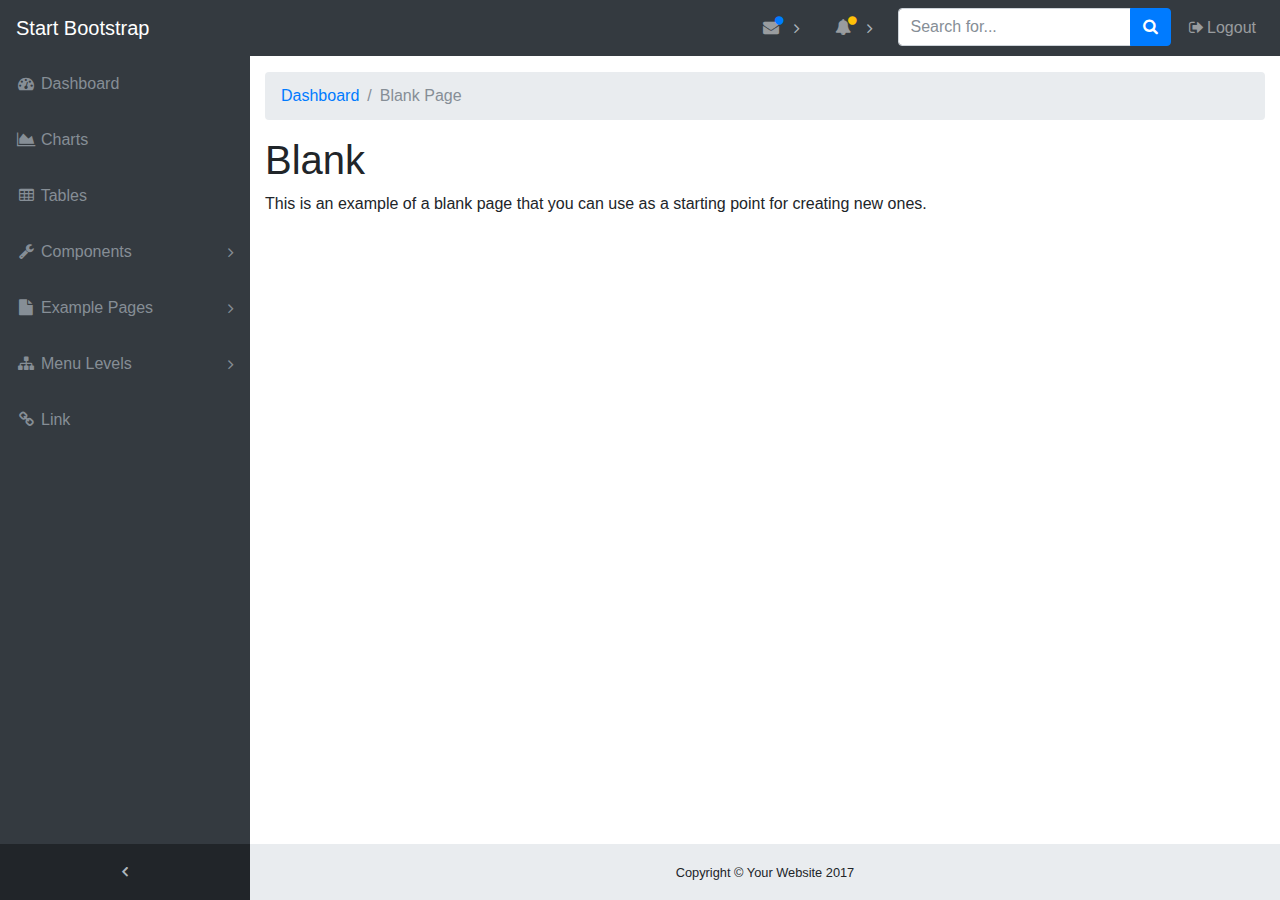
<file: admin/blank.html>
<!DOCTYPE html>
<html lang="en">

<head>
  <meta charset="utf-8">
  <meta http-equiv="X-UA-Compatible" content="IE=edge">
  <meta name="viewport" content="width=device-width, initial-scale=1, shrink-to-fit=no">
  <meta name="description" content="">
  <meta name="author" content="">
  <title>SB Admin - Start Bootstrap Template</title>
  <!-- Bootstrap core CSS-->
  <link href="assets/vendor/bootstrap/css/bootstrap.min.css" rel="stylesheet">
  <!-- Custom fonts for this template-->
  <link href="assets/vendor/font-awesome/css/font-awesome.min.css" rel="stylesheet" type="text/css">
  <!-- Custom styles for this template-->
  <link href="assets/css/sb-admin.css" rel="stylesheet">
</head>

<body class="fixed-nav sticky-footer bg-dark" id="page-top">
  <!-- Navigation-->
  <nav class="navbar navbar-expand-lg navbar-dark bg-dark fixed-top" id="mainNav">
    <a class="navbar-brand" href="index.html">Start Bootstrap</a>
    <button class="navbar-toggler navbar-toggler-right" type="button" data-toggle="collapse" data-target="#navbarResponsive" aria-controls="navbarResponsive" aria-expanded="false" aria-label="Toggle navigation">
      <span class="navbar-toggler-icon"></span>
    </button>
    <div class="collapse navbar-collapse" id="navbarResponsive">
      <ul class="navbar-nav navbar-sidenav" id="exampleAccordion">
        <li class="nav-item" data-toggle="tooltip" data-placement="right" title="Dashboard">
          <a class="nav-link" href="index.html">
            <i class="fa fa-fw fa-dashboard"></i>
            <span class="nav-link-text">Dashboard</span>
          </a>
        </li>
        <li class="nav-item" data-toggle="tooltip" data-placement="right" title="Charts">
          <a class="nav-link" href="charts.html">
            <i class="fa fa-fw fa-area-chart"></i>
            <span class="nav-link-text">Charts</span>
          </a>
        </li>
        <li class="nav-item" data-toggle="tooltip" data-placement="right" title="Tables">
          <a class="nav-link" href="tables.html">
            <i class="fa fa-fw fa-table"></i>
            <span class="nav-link-text">Tables</span>
          </a>
        </li>
        <li class="nav-item" data-toggle="tooltip" data-placement="right" title="Components">
          <a class="nav-link nav-link-collapse collapsed" data-toggle="collapse" href="#collapseComponents" data-parent="#exampleAccordion">
            <i class="fa fa-fw fa-wrench"></i>
            <span class="nav-link-text">Components</span>
          </a>
          <ul class="sidenav-second-level collapse" id="collapseComponents">
            <li>
              <a href="navbar.html">Navbar</a>
            </li>
            <li>
              <a href="cards.html">Cards</a>
            </li>
          </ul>
        </li>
        <li class="nav-item" data-toggle="tooltip" data-placement="right" title="Example Pages">
          <a class="nav-link nav-link-collapse collapsed" data-toggle="collapse" href="#collapseExamplePages" data-parent="#exampleAccordion">
            <i class="fa fa-fw fa-file"></i>
            <span class="nav-link-text">Example Pages</span>
          </a>
          <ul class="sidenav-second-level collapse" id="collapseExamplePages">
            <li>
              <a href="login.html">Login Page</a>
            </li>
            <li>
              <a href="register.html">Registration Page</a>
            </li>
            <li>
              <a href="forgot-password.html">Forgot Password Page</a>
            </li>
            <li>
              <a href="blank.html">Blank Page</a>
            </li>
          </ul>
        </li>
        <li class="nav-item" data-toggle="tooltip" data-placement="right" title="Menu Levels">
          <a class="nav-link nav-link-collapse collapsed" data-toggle="collapse" href="#collapseMulti" data-parent="#exampleAccordion">
            <i class="fa fa-fw fa-sitemap"></i>
            <span class="nav-link-text">Menu Levels</span>
          </a>
          <ul class="sidenav-second-level collapse" id="collapseMulti">
            <li>
              <a href="#">Second Level Item</a>
            </li>
            <li>
              <a href="#">Second Level Item</a>
            </li>
            <li>
              <a href="#">Second Level Item</a>
            </li>
            <li>
              <a class="nav-link-collapse collapsed" data-toggle="collapse" href="#collapseMulti2">Third Level</a>
              <ul class="sidenav-third-level collapse" id="collapseMulti2">
                <li>
                  <a href="#">Third Level Item</a>
                </li>
                <li>
                  <a href="#">Third Level Item</a>
                </li>
                <li>
                  <a href="#">Third Level Item</a>
                </li>
              </ul>
            </li>
          </ul>
        </li>
        <li class="nav-item" data-toggle="tooltip" data-placement="right" title="Link">
          <a class="nav-link" href="#">
            <i class="fa fa-fw fa-link"></i>
            <span class="nav-link-text">Link</span>
          </a>
        </li>
      </ul>
      <ul class="navbar-nav sidenav-toggler">
        <li class="nav-item">
          <a class="nav-link text-center" id="sidenavToggler">
            <i class="fa fa-fw fa-angle-left"></i>
          </a>
        </li>
      </ul>
      <ul class="navbar-nav ml-auto">
        <li class="nav-item dropdown">
          <a class="nav-link dropdown-toggle mr-lg-2" id="messagesDropdown" href="#" data-toggle="dropdown" aria-haspopup="true" aria-expanded="false">
            <i class="fa fa-fw fa-envelope"></i>
            <span class="d-lg-none">Messages
              <span class="badge badge-pill badge-primary">12 New</span>
            </span>
            <span class="indicator text-primary d-none d-lg-block">
              <i class="fa fa-fw fa-circle"></i>
            </span>
          </a>
          <div class="dropdown-menu" aria-labelledby="messagesDropdown">
            <h6 class="dropdown-header">New Messages:</h6>
            <div class="dropdown-divider"></div>
            <a class="dropdown-item" href="#">
              <strong>David Miller</strong>
              <span class="small float-right text-muted">11:21 AM</span>
              <div class="dropdown-message small">Hey there! This new version of SB Admin is pretty awesome! These messages clip off when they reach the end of the box so they don't overflow over to the sides!</div>
            </a>
            <div class="dropdown-divider"></div>
            <a class="dropdown-item" href="#">
              <strong>Jane Smith</strong>
              <span class="small float-right text-muted">11:21 AM</span>
              <div class="dropdown-message small">I was wondering if you could meet for an appointment at 3:00 instead of 4:00. Thanks!</div>
            </a>
            <div class="dropdown-divider"></div>
            <a class="dropdown-item" href="#">
              <strong>John Doe</strong>
              <span class="small float-right text-muted">11:21 AM</span>
              <div class="dropdown-message small">I've sent the final files over to you for review. When you're able to sign off of them let me know and we can discuss distribution.</div>
            </a>
            <div class="dropdown-divider"></div>
            <a class="dropdown-item small" href="#">View all messages</a>
          </div>
        </li>
        <li class="nav-item dropdown">
          <a class="nav-link dropdown-toggle mr-lg-2" id="alertsDropdown" href="#" data-toggle="dropdown" aria-haspopup="true" aria-expanded="false">
            <i class="fa fa-fw fa-bell"></i>
            <span class="d-lg-none">Alerts
              <span class="badge badge-pill badge-warning">6 New</span>
            </span>
            <span class="indicator text-warning d-none d-lg-block">
              <i class="fa fa-fw fa-circle"></i>
            </span>
          </a>
          <div class="dropdown-menu" aria-labelledby="alertsDropdown">
            <h6 class="dropdown-header">New Alerts:</h6>
            <div class="dropdown-divider"></div>
            <a class="dropdown-item" href="#">
              <span class="text-success">
                <strong>
                  <i class="fa fa-long-arrow-up fa-fw"></i>Status Update</strong>
              </span>
              <span class="small float-right text-muted">11:21 AM</span>
              <div class="dropdown-message small">This is an automated server response message. All systems are online.</div>
            </a>
            <div class="dropdown-divider"></div>
            <a class="dropdown-item" href="#">
              <span class="text-danger">
                <strong>
                  <i class="fa fa-long-arrow-down fa-fw"></i>Status Update</strong>
              </span>
              <span class="small float-right text-muted">11:21 AM</span>
              <div class="dropdown-message small">This is an automated server response message. All systems are online.</div>
            </a>
            <div class="dropdown-divider"></div>
            <a class="dropdown-item" href="#">
              <span class="text-success">
                <strong>
                  <i class="fa fa-long-arrow-up fa-fw"></i>Status Update</strong>
              </span>
              <span class="small float-right text-muted">11:21 AM</span>
              <div class="dropdown-message small">This is an automated server response message. All systems are online.</div>
            </a>
            <div class="dropdown-divider"></div>
            <a class="dropdown-item small" href="#">View all alerts</a>
          </div>
        </li>
        <li class="nav-item">
          <form class="form-inline my-2 my-lg-0 mr-lg-2">
            <div class="input-group">
              <input class="form-control" type="text" placeholder="Search for...">
              <span class="input-group-btn">
                <button class="btn btn-primary" type="button">
                  <i class="fa fa-search"></i>
                </button>
              </span>
            </div>
          </form>
        </li>
        <li class="nav-item">
          <a class="nav-link" data-toggle="modal" data-target="#exampleModal">
            <i class="fa fa-fw fa-sign-out"></i>Logout</a>
        </li>
      </ul>
    </div>
  </nav>
  <div class="content-wrapper">
    <div class="container-fluid">
      <!-- Breadcrumbs-->
      <ol class="breadcrumb">
        <li class="breadcrumb-item">
          <a href="index.html">Dashboard</a>
        </li>
        <li class="breadcrumb-item active">Blank Page</li>
      </ol>
      <div class="row">
        <div class="col-12">
          <h1>Blank</h1>
          <p>This is an example of a blank page that you can use as a starting point for creating new ones.</p>
        </div>
      </div>
    </div>
    <!-- /.container-fluid-->
    <!-- /.content-wrapper-->
    <footer class="sticky-footer">
      <div class="container">
        <div class="text-center">
          <small>Copyright © Your Website 2017</small>
        </div>
      </div>
    </footer>
    <!-- Scroll to Top Button-->
    <a class="scroll-to-top rounded" href="#page-top">
      <i class="fa fa-angle-up"></i>
    </a>
    <!-- Logout Modal-->
    <div class="modal fade" id="exampleModal" tabindex="-1" role="dialog" aria-labelledby="exampleModalLabel" aria-hidden="true">
      <div class="modal-dialog" role="document">
        <div class="modal-content">
          <div class="modal-header">
            <h5 class="modal-title" id="exampleModalLabel">Ready to Leave?</h5>
            <button class="close" type="button" data-dismiss="modal" aria-label="Close">
              <span aria-hidden="true">×</span>
            </button>
          </div>
          <div class="modal-body">Select "Logout" below if you are ready to end your current session.</div>
          <div class="modal-footer">
            <button class="btn btn-secondary" type="button" data-dismiss="modal">Cancel</button>
            <a class="btn btn-primary" href="login.html">Logout</a>
          </div>
        </div>
      </div>
    </div>
    <!-- Bootstrap core JavaScript-->
    <script src="assets/vendor/jquery/jquery.min.js"></script>
    <script src="assets/vendor/bootstrap/js/bootstrap.bundle.min.js"></script>
    <!-- Core plugin JavaScript-->
    <script src="assets/vendor/jquery-easing/jquery.easing.min.js"></script>
    <!-- Custom scripts for all pages-->
    <script src="assets/js/sb-admin.min.js"></script>
  </div>
</body>

</html>
</file>
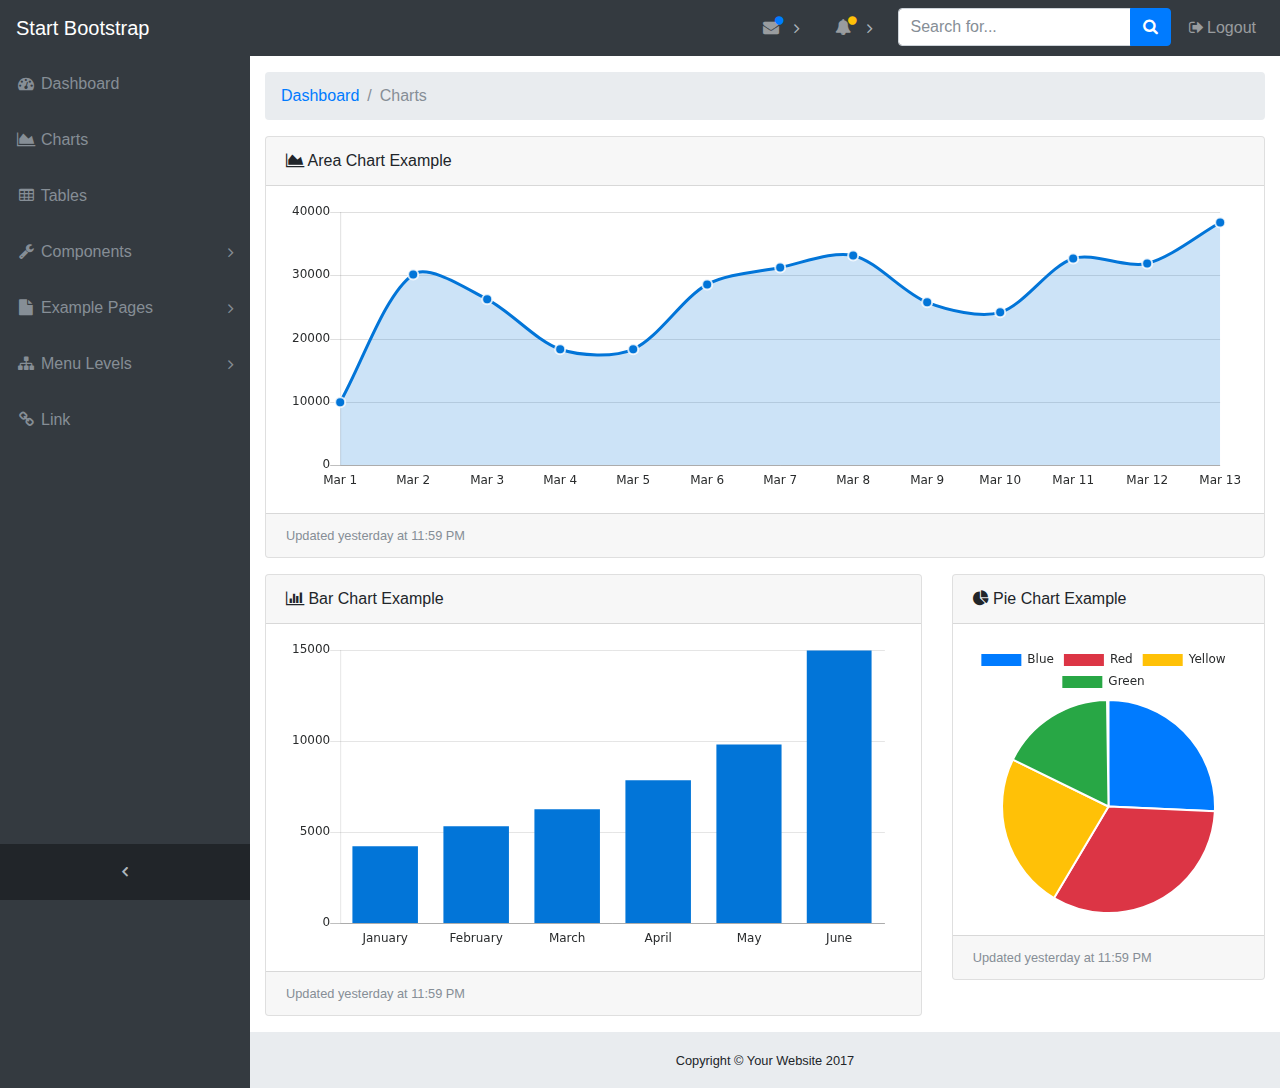
<file: admin/charts.html>
<!DOCTYPE html>
<html lang="en">

<head>
  <meta charset="utf-8">
  <meta http-equiv="X-UA-Compatible" content="IE=edge">
  <meta name="viewport" content="width=device-width, initial-scale=1, shrink-to-fit=no">
  <meta name="description" content="">
  <meta name="author" content="">
  <title>SB Admin - Start Bootstrap Template</title>
  <!-- Bootstrap core CSS-->
  <link href="assets/vendor/bootstrap/css/bootstrap.min.css" rel="stylesheet">
  <!-- Custom fonts for this template-->
  <link href="assets/vendor/font-awesome/css/font-awesome.min.css" rel="stylesheet" type="text/css">
  <!-- Custom styles for this template-->
  <link href="assets/css/sb-admin.css" rel="stylesheet">
</head>

<body class="fixed-nav sticky-footer bg-dark" id="page-top">
  <!-- Navigation-->
  <nav class="navbar navbar-expand-lg navbar-dark bg-dark fixed-top" id="mainNav">
    <a class="navbar-brand" href="index.html">Start Bootstrap</a>
    <button class="navbar-toggler navbar-toggler-right" type="button" data-toggle="collapse" data-target="#navbarResponsive" aria-controls="navbarResponsive" aria-expanded="false" aria-label="Toggle navigation">
      <span class="navbar-toggler-icon"></span>
    </button>
    <div class="collapse navbar-collapse" id="navbarResponsive">
      <ul class="navbar-nav navbar-sidenav" id="exampleAccordion">
        <li class="nav-item" data-toggle="tooltip" data-placement="right" title="Dashboard">
          <a class="nav-link" href="index.html">
            <i class="fa fa-fw fa-dashboard"></i>
            <span class="nav-link-text">Dashboard</span>
          </a>
        </li>
        <li class="nav-item" data-toggle="tooltip" data-placement="right" title="Charts">
          <a class="nav-link" href="charts.html">
            <i class="fa fa-fw fa-area-chart"></i>
            <span class="nav-link-text">Charts</span>
          </a>
        </li>
        <li class="nav-item" data-toggle="tooltip" data-placement="right" title="Tables">
          <a class="nav-link" href="tables.html">
            <i class="fa fa-fw fa-table"></i>
            <span class="nav-link-text">Tables</span>
          </a>
        </li>
        <li class="nav-item" data-toggle="tooltip" data-placement="right" title="Components">
          <a class="nav-link nav-link-collapse collapsed" data-toggle="collapse" href="#collapseComponents" data-parent="#exampleAccordion">
            <i class="fa fa-fw fa-wrench"></i>
            <span class="nav-link-text">Components</span>
          </a>
          <ul class="sidenav-second-level collapse" id="collapseComponents">
            <li>
              <a href="navbar.html">Navbar</a>
            </li>
            <li>
              <a href="cards.html">Cards</a>
            </li>
          </ul>
        </li>
        <li class="nav-item" data-toggle="tooltip" data-placement="right" title="Example Pages">
          <a class="nav-link nav-link-collapse collapsed" data-toggle="collapse" href="#collapseExamplePages" data-parent="#exampleAccordion">
            <i class="fa fa-fw fa-file"></i>
            <span class="nav-link-text">Example Pages</span>
          </a>
          <ul class="sidenav-second-level collapse" id="collapseExamplePages">
            <li>
              <a href="login.html">Login Page</a>
            </li>
            <li>
              <a href="register.html">Registration Page</a>
            </li>
            <li>
              <a href="forgot-password.html">Forgot Password Page</a>
            </li>
            <li>
              <a href="blank.html">Blank Page</a>
            </li>
          </ul>
        </li>
        <li class="nav-item" data-toggle="tooltip" data-placement="right" title="Menu Levels">
          <a class="nav-link nav-link-collapse collapsed" data-toggle="collapse" href="#collapseMulti" data-parent="#exampleAccordion">
            <i class="fa fa-fw fa-sitemap"></i>
            <span class="nav-link-text">Menu Levels</span>
          </a>
          <ul class="sidenav-second-level collapse" id="collapseMulti">
            <li>
              <a href="#">Second Level Item</a>
            </li>
            <li>
              <a href="#">Second Level Item</a>
            </li>
            <li>
              <a href="#">Second Level Item</a>
            </li>
            <li>
              <a class="nav-link-collapse collapsed" data-toggle="collapse" href="#collapseMulti2">Third Level</a>
              <ul class="sidenav-third-level collapse" id="collapseMulti2">
                <li>
                  <a href="#">Third Level Item</a>
                </li>
                <li>
                  <a href="#">Third Level Item</a>
                </li>
                <li>
                  <a href="#">Third Level Item</a>
                </li>
              </ul>
            </li>
          </ul>
        </li>
        <li class="nav-item" data-toggle="tooltip" data-placement="right" title="Link">
          <a class="nav-link" href="#">
            <i class="fa fa-fw fa-link"></i>
            <span class="nav-link-text">Link</span>
          </a>
        </li>
      </ul>
      <ul class="navbar-nav sidenav-toggler">
        <li class="nav-item">
          <a class="nav-link text-center" id="sidenavToggler">
            <i class="fa fa-fw fa-angle-left"></i>
          </a>
        </li>
      </ul>
      <ul class="navbar-nav ml-auto">
        <li class="nav-item dropdown">
          <a class="nav-link dropdown-toggle mr-lg-2" id="messagesDropdown" href="#" data-toggle="dropdown" aria-haspopup="true" aria-expanded="false">
            <i class="fa fa-fw fa-envelope"></i>
            <span class="d-lg-none">Messages
              <span class="badge badge-pill badge-primary">12 New</span>
            </span>
            <span class="indicator text-primary d-none d-lg-block">
              <i class="fa fa-fw fa-circle"></i>
            </span>
          </a>
          <div class="dropdown-menu" aria-labelledby="messagesDropdown">
            <h6 class="dropdown-header">New Messages:</h6>
            <div class="dropdown-divider"></div>
            <a class="dropdown-item" href="#">
              <strong>David Miller</strong>
              <span class="small float-right text-muted">11:21 AM</span>
              <div class="dropdown-message small">Hey there! This new version of SB Admin is pretty awesome! These messages clip off when they reach the end of the box so they don't overflow over to the sides!</div>
            </a>
            <div class="dropdown-divider"></div>
            <a class="dropdown-item" href="#">
              <strong>Jane Smith</strong>
              <span class="small float-right text-muted">11:21 AM</span>
              <div class="dropdown-message small">I was wondering if you could meet for an appointment at 3:00 instead of 4:00. Thanks!</div>
            </a>
            <div class="dropdown-divider"></div>
            <a class="dropdown-item" href="#">
              <strong>John Doe</strong>
              <span class="small float-right text-muted">11:21 AM</span>
              <div class="dropdown-message small">I've sent the final files over to you for review. When you're able to sign off of them let me know and we can discuss distribution.</div>
            </a>
            <div class="dropdown-divider"></div>
            <a class="dropdown-item small" href="#">View all messages</a>
          </div>
        </li>
        <li class="nav-item dropdown">
          <a class="nav-link dropdown-toggle mr-lg-2" id="alertsDropdown" href="#" data-toggle="dropdown" aria-haspopup="true" aria-expanded="false">
            <i class="fa fa-fw fa-bell"></i>
            <span class="d-lg-none">Alerts
              <span class="badge badge-pill badge-warning">6 New</span>
            </span>
            <span class="indicator text-warning d-none d-lg-block">
              <i class="fa fa-fw fa-circle"></i>
            </span>
          </a>
          <div class="dropdown-menu" aria-labelledby="alertsDropdown">
            <h6 class="dropdown-header">New Alerts:</h6>
            <div class="dropdown-divider"></div>
            <a class="dropdown-item" href="#">
              <span class="text-success">
                <strong>
                  <i class="fa fa-long-arrow-up fa-fw"></i>Status Update</strong>
              </span>
              <span class="small float-right text-muted">11:21 AM</span>
              <div class="dropdown-message small">This is an automated server response message. All systems are online.</div>
            </a>
            <div class="dropdown-divider"></div>
            <a class="dropdown-item" href="#">
              <span class="text-danger">
                <strong>
                  <i class="fa fa-long-arrow-down fa-fw"></i>Status Update</strong>
              </span>
              <span class="small float-right text-muted">11:21 AM</span>
              <div class="dropdown-message small">This is an automated server response message. All systems are online.</div>
            </a>
            <div class="dropdown-divider"></div>
            <a class="dropdown-item" href="#">
              <span class="text-success">
                <strong>
                  <i class="fa fa-long-arrow-up fa-fw"></i>Status Update</strong>
              </span>
              <span class="small float-right text-muted">11:21 AM</span>
              <div class="dropdown-message small">This is an automated server response message. All systems are online.</div>
            </a>
            <div class="dropdown-divider"></div>
            <a class="dropdown-item small" href="#">View all alerts</a>
          </div>
        </li>
        <li class="nav-item">
          <form class="form-inline my-2 my-lg-0 mr-lg-2">
            <div class="input-group">
              <input class="form-control" type="text" placeholder="Search for...">
              <span class="input-group-btn">
                <button class="btn btn-primary" type="button">
                  <i class="fa fa-search"></i>
                </button>
              </span>
            </div>
          </form>
        </li>
        <li class="nav-item">
          <a class="nav-link" data-toggle="modal" data-target="#exampleModal">
            <i class="fa fa-fw fa-sign-out"></i>Logout</a>
        </li>
      </ul>
    </div>
  </nav>
  <div class="content-wrapper">
    <div class="container-fluid">
      <!-- Breadcrumbs-->
      <ol class="breadcrumb">
        <li class="breadcrumb-item">
          <a href="#">Dashboard</a>
        </li>
        <li class="breadcrumb-item active">Charts</li>
      </ol>
      <!-- Area Chart Example-->
      <div class="card mb-3">
        <div class="card-header">
          <i class="fa fa-area-chart"></i> Area Chart Example</div>
        <div class="card-body">
          <canvas id="myAreaChart" width="100%" height="30"></canvas>
        </div>
        <div class="card-footer small text-muted">Updated yesterday at 11:59 PM</div>
      </div>
      <div class="row">
        <div class="col-lg-8">
          <!-- Example Bar Chart Card-->
          <div class="card mb-3">
            <div class="card-header">
              <i class="fa fa-bar-chart"></i> Bar Chart Example</div>
            <div class="card-body">
              <canvas id="myBarChart" width="100" height="50"></canvas>
            </div>
            <div class="card-footer small text-muted">Updated yesterday at 11:59 PM</div>
          </div>
        </div>
        <div class="col-lg-4">
          <!-- Example Pie Chart Card-->
          <div class="card mb-3">
            <div class="card-header">
              <i class="fa fa-pie-chart"></i> Pie Chart Example</div>
            <div class="card-body">
              <canvas id="myPieChart" width="100%" height="100"></canvas>
            </div>
            <div class="card-footer small text-muted">Updated yesterday at 11:59 PM</div>
          </div>
        </div>
      </div>
    </div>
    <!-- /.container-fluid-->
    <!-- /.content-wrapper-->
    <footer class="sticky-footer">
      <div class="container">
        <div class="text-center">
          <small>Copyright © Your Website 2017</small>
        </div>
      </div>
    </footer>
    <!-- Scroll to Top Button-->
    <a class="scroll-to-top rounded" href="#page-top">
      <i class="fa fa-angle-up"></i>
    </a>
    <!-- Logout Modal-->
    <div class="modal fade" id="exampleModal" tabindex="-1" role="dialog" aria-labelledby="exampleModalLabel" aria-hidden="true">
      <div class="modal-dialog" role="document">
        <div class="modal-content">
          <div class="modal-header">
            <h5 class="modal-title" id="exampleModalLabel">Ready to Leave?</h5>
            <button class="close" type="button" data-dismiss="modal" aria-label="Close">
              <span aria-hidden="true">×</span>
            </button>
          </div>
          <div class="modal-body">Select "Logout" below if you are ready to end your current session.</div>
          <div class="modal-footer">
            <button class="btn btn-secondary" type="button" data-dismiss="modal">Cancel</button>
            <a class="btn btn-primary" href="login.html">Logout</a>
          </div>
        </div>
      </div>
    </div>
    <!-- Bootstrap core JavaScript-->
    <script src="assets/vendor/jquery/jquery.min.js"></script>
    <script src="assets/vendor/bootstrap/js/bootstrap.bundle.min.js"></script>
    <!-- Core plugin JavaScript-->
    <script src="assets/vendor/jquery-easing/jquery.easing.min.js"></script>
    <!-- Page level plugin JavaScript-->
    <script src="assets/vendor/chart.js/Chart.min.js"></script>
    <!-- Custom scripts for all pages-->
    <script src="assets/js/sb-admin.min.js"></script>
    <!-- Custom scripts for this page-->
    <script src="assets/js/sb-admin-charts.min.js"></script>
  </div>
</body>

</html>
</file>
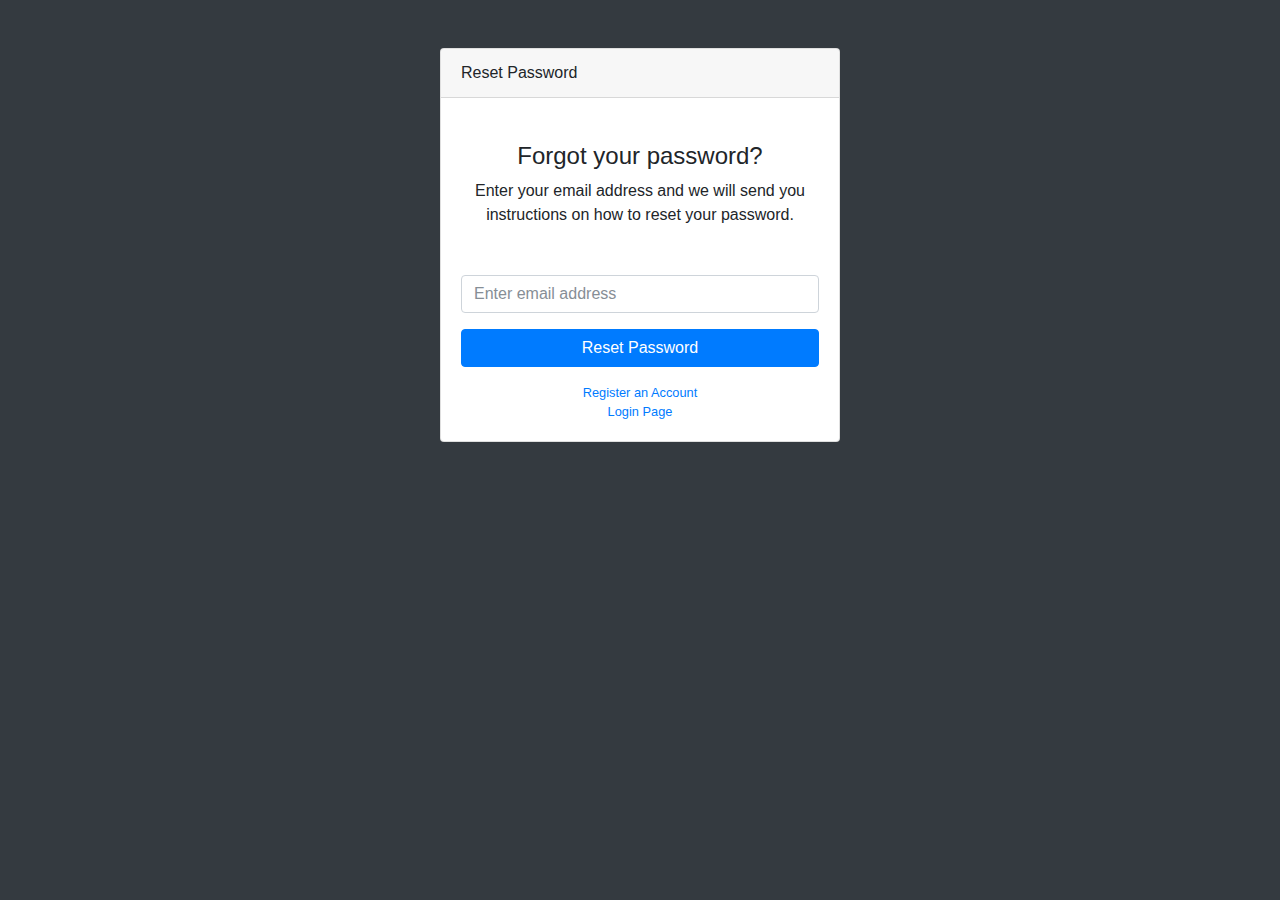
<file: admin/forgot-password.html>
<!DOCTYPE html>
<html lang="en">

<head>
  <meta charset="utf-8">
  <meta http-equiv="X-UA-Compatible" content="IE=edge">
  <meta name="viewport" content="width=device-width, initial-scale=1, shrink-to-fit=no">
  <meta name="description" content="">
  <meta name="author" content="">
  <title>SB Admin - Start Bootstrap Template</title>
  <!-- Bootstrap core CSS-->
  <link href="assets/vendor/bootstrap/css/bootstrap.min.css" rel="stylesheet">
  <!-- Custom fonts for this template-->
  <link href="assets/vendor/font-awesome/css/font-awesome.min.css" rel="stylesheet" type="text/css">
  <!-- Custom styles for this template-->
  <link href="assets/css/sb-admin.css" rel="stylesheet">
</head>

<body class="bg-dark">
  <div class="container">
    <div class="card card-login mx-auto mt-5">
      <div class="card-header">Reset Password</div>
      <div class="card-body">
        <div class="text-center mt-4 mb-5">
          <h4>Forgot your password?</h4>
          <p>Enter your email address and we will send you instructions on how to reset your password.</p>
        </div>
        <form>
          <div class="form-group">
            <input class="form-control" id="exampleInputEmail1" type="email" aria-describedby="emailHelp" placeholder="Enter email address">
          </div>
          <a class="btn btn-primary btn-block" href="login.html">Reset Password</a>
        </form>
        <div class="text-center">
          <a class="d-block small mt-3" href="register.html">Register an Account</a>
          <a class="d-block small" href="login.html">Login Page</a>
        </div>
      </div>
    </div>
  </div>
  <!-- Bootstrap core JavaScript-->
  <script src="assets/vendor/jquery/jquery.min.js"></script>
  <script src="assets/vendor/bootstrap/js/bootstrap.bundle.min.js"></script>
  <!-- Core plugin JavaScript-->
  <script src="assets/vendor/jquery-easing/jquery.easing.min.js"></script>
</body>

</html>
</file>
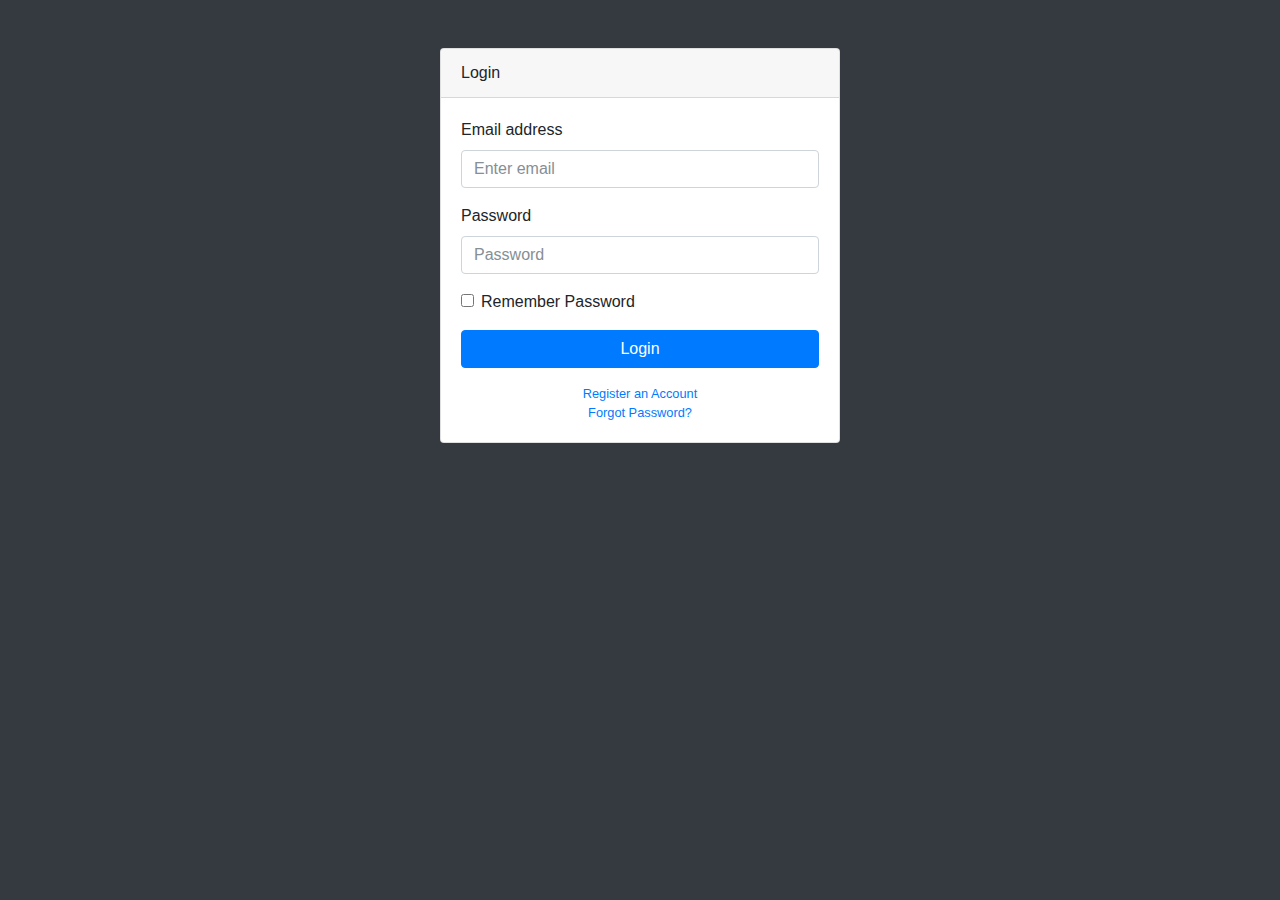
<file: admin/login.html>
<!DOCTYPE html>
<html lang="en">

<head>
  <meta charset="utf-8">
  <meta http-equiv="X-UA-Compatible" content="IE=edge">
  <meta name="viewport" content="width=device-width, initial-scale=1, shrink-to-fit=no">
  <meta name="description" content="">
  <meta name="author" content="">
  <title>SB Admin - Start Bootstrap Template</title>
  <!-- Bootstrap core CSS-->
  <link href="assets/vendor/bootstrap/css/bootstrap.min.css" rel="stylesheet">
  <!-- Custom fonts for this template-->
  <link href="assets/vendor/font-awesome/css/font-awesome.min.css" rel="stylesheet" type="text/css">
  <!-- Custom styles for this template-->
  <link href="assets/css/sb-admin.css" rel="stylesheet">
</head>

<body class="bg-dark">
  <div class="container">
    <div class="card card-login mx-auto mt-5">
      <div class="card-header">Login</div>
      <div class="card-body">
        <form>
          <div class="form-group">
            <label for="exampleInputEmail1">Email address</label>
            <input class="form-control" id="exampleInputEmail1" type="email" aria-describedby="emailHelp" placeholder="Enter email">
          </div>
          <div class="form-group">
            <label for="exampleInputPassword1">Password</label>
            <input class="form-control" id="exampleInputPassword1" type="password" placeholder="Password">
          </div>
          <div class="form-group">
            <div class="form-check">
              <label class="form-check-label">
                <input class="form-check-input" type="checkbox"> Remember Password</label>
            </div>
          </div>
          <a class="btn btn-primary btn-block" href="index.html">Login</a>
        </form>
        <div class="text-center">
          <a class="d-block small mt-3" href="register.html">Register an Account</a>
          <a class="d-block small" href="forgot-password.html">Forgot Password?</a>
        </div>
      </div>
    </div>
  </div>
  <!-- Bootstrap core JavaScript-->
  <script src="assets/vendor/jquery/jquery.min.js"></script>
  <script src="assets/vendor/bootstrap/js/bootstrap.bundle.min.js"></script>
  <!-- Core plugin JavaScript-->
  <script src="assets/vendor/jquery-easing/jquery.easing.min.js"></script>
</body>

</html>
</file>
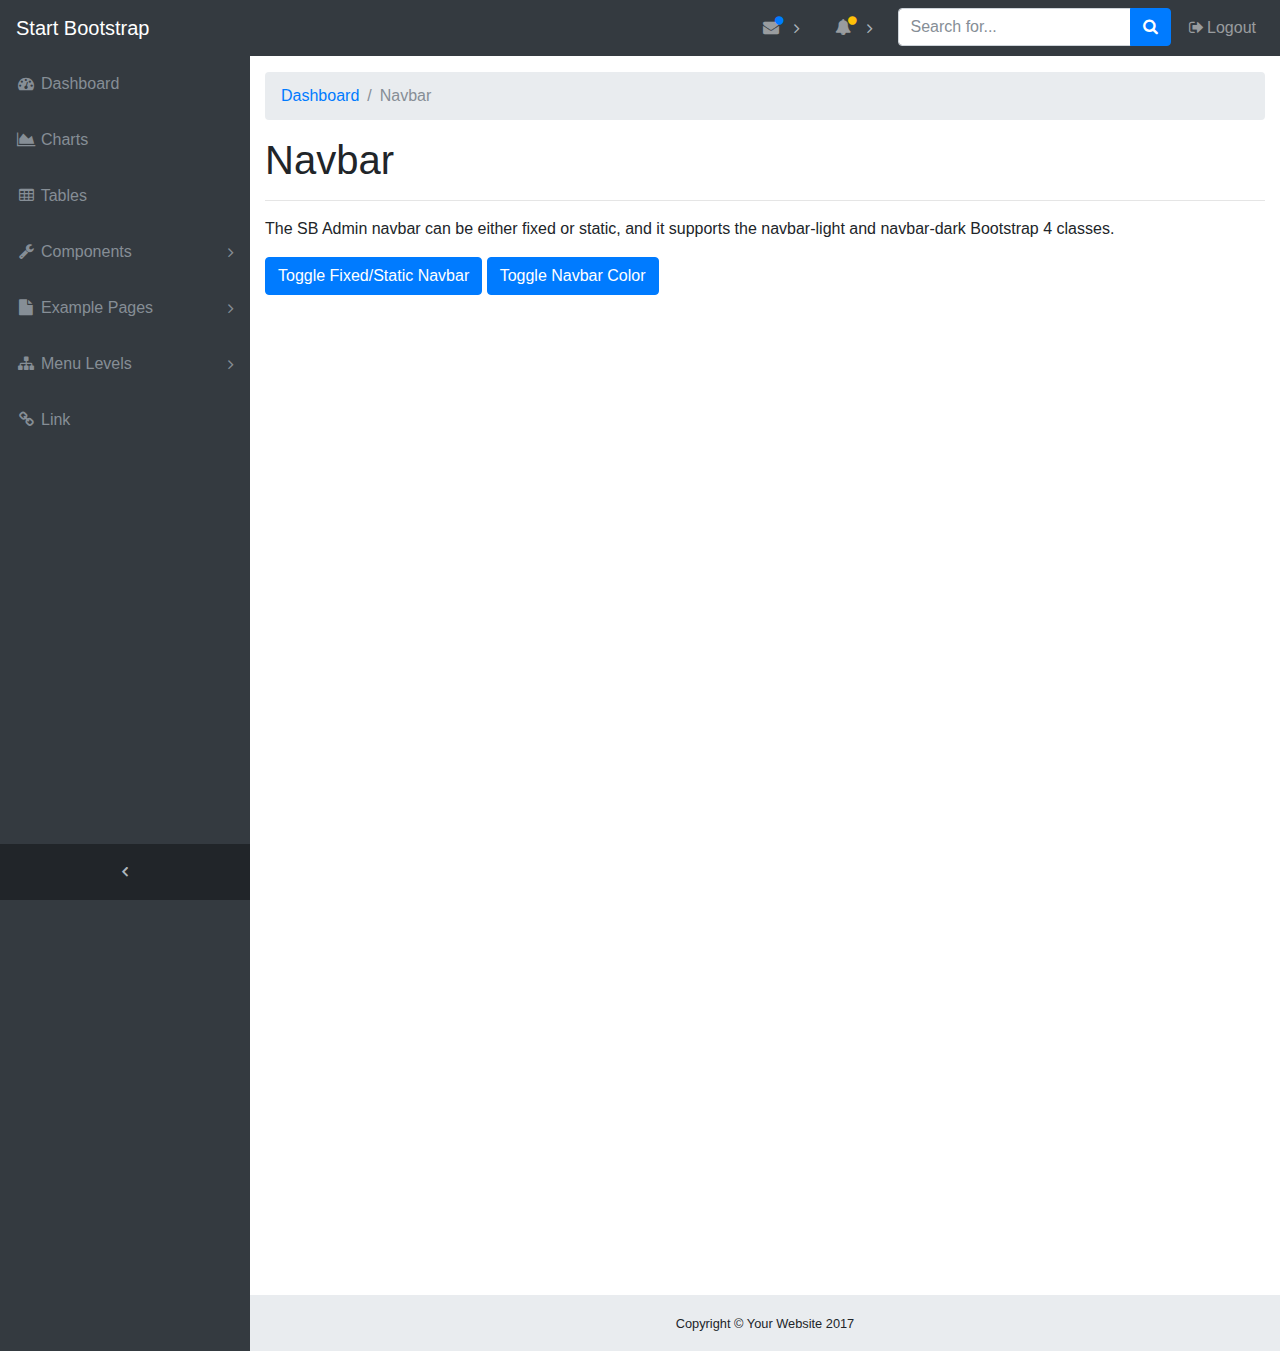
<file: admin/navbar.html>
<!DOCTYPE html>
<html lang="en">

<head>
  <meta charset="utf-8">
  <meta http-equiv="X-UA-Compatible" content="IE=edge">
  <meta name="viewport" content="width=device-width, initial-scale=1, shrink-to-fit=no">
  <meta name="description" content="">
  <meta name="author" content="">
  <title>SB Admin - Start Bootstrap Template</title>
  <!-- Bootstrap core CSS-->
  <link href="assets/vendor/bootstrap/css/bootstrap.min.css" rel="stylesheet">
  <!-- Custom fonts for this template-->
  <link href="assets/vendor/font-awesome/css/font-awesome.min.css" rel="stylesheet" type="text/css">
  <!-- Custom styles for this template-->
  <link href="assets/css/sb-admin.css" rel="stylesheet">
</head>

<body class="fixed-nav sticky-footer bg-dark" id="page-top">
  <!-- Navigation-->
  <nav class="navbar navbar-expand-lg navbar-dark bg-dark fixed-top" id="mainNav">
    <a class="navbar-brand" href="index.html">Start Bootstrap</a>
    <button class="navbar-toggler navbar-toggler-right" type="button" data-toggle="collapse" data-target="#navbarResponsive" aria-controls="navbarResponsive" aria-expanded="false" aria-label="Toggle navigation">
      <span class="navbar-toggler-icon"></span>
    </button>
    <div class="collapse navbar-collapse" id="navbarResponsive">
      <ul class="navbar-nav navbar-sidenav" id="exampleAccordion">
        <li class="nav-item" data-toggle="tooltip" data-placement="right" title="Dashboard">
          <a class="nav-link" href="index.html">
            <i class="fa fa-fw fa-dashboard"></i>
            <span class="nav-link-text">Dashboard</span>
          </a>
        </li>
        <li class="nav-item" data-toggle="tooltip" data-placement="right" title="Charts">
          <a class="nav-link" href="charts.html">
            <i class="fa fa-fw fa-area-chart"></i>
            <span class="nav-link-text">Charts</span>
          </a>
        </li>
        <li class="nav-item" data-toggle="tooltip" data-placement="right" title="Tables">
          <a class="nav-link" href="tables.html">
            <i class="fa fa-fw fa-table"></i>
            <span class="nav-link-text">Tables</span>
          </a>
        </li>
        <li class="nav-item" data-toggle="tooltip" data-placement="right" title="Components">
          <a class="nav-link nav-link-collapse collapsed" data-toggle="collapse" href="#collapseComponents" data-parent="#exampleAccordion">
            <i class="fa fa-fw fa-wrench"></i>
            <span class="nav-link-text">Components</span>
          </a>
          <ul class="sidenav-second-level collapse" id="collapseComponents">
            <li>
              <a href="navbar.html">Navbar</a>
            </li>
            <li>
              <a href="cards.html">Cards</a>
            </li>
          </ul>
        </li>
        <li class="nav-item" data-toggle="tooltip" data-placement="right" title="Example Pages">
          <a class="nav-link nav-link-collapse collapsed" data-toggle="collapse" href="#collapseExamplePages" data-parent="#exampleAccordion">
            <i class="fa fa-fw fa-file"></i>
            <span class="nav-link-text">Example Pages</span>
          </a>
          <ul class="sidenav-second-level collapse" id="collapseExamplePages">
            <li>
              <a href="login.html">Login Page</a>
            </li>
            <li>
              <a href="register.html">Registration Page</a>
            </li>
            <li>
              <a href="forgot-password.html">Forgot Password Page</a>
            </li>
            <li>
              <a href="blank.html">Blank Page</a>
            </li>
          </ul>
        </li>
        <li class="nav-item" data-toggle="tooltip" data-placement="right" title="Menu Levels">
          <a class="nav-link nav-link-collapse collapsed" data-toggle="collapse" href="#collapseMulti" data-parent="#exampleAccordion">
            <i class="fa fa-fw fa-sitemap"></i>
            <span class="nav-link-text">Menu Levels</span>
          </a>
          <ul class="sidenav-second-level collapse" id="collapseMulti">
            <li>
              <a href="#">Second Level Item</a>
            </li>
            <li>
              <a href="#">Second Level Item</a>
            </li>
            <li>
              <a href="#">Second Level Item</a>
            </li>
            <li>
              <a class="nav-link-collapse collapsed" data-toggle="collapse" href="#collapseMulti2">Third Level</a>
              <ul class="sidenav-third-level collapse" id="collapseMulti2">
                <li>
                  <a href="#">Third Level Item</a>
                </li>
                <li>
                  <a href="#">Third Level Item</a>
                </li>
                <li>
                  <a href="#">Third Level Item</a>
                </li>
              </ul>
            </li>
          </ul>
        </li>
        <li class="nav-item" data-toggle="tooltip" data-placement="right" title="Link">
          <a class="nav-link" href="#">
            <i class="fa fa-fw fa-link"></i>
            <span class="nav-link-text">Link</span>
          </a>
        </li>
      </ul>
      <ul class="navbar-nav sidenav-toggler">
        <li class="nav-item">
          <a class="nav-link text-center" id="sidenavToggler">
            <i class="fa fa-fw fa-angle-left"></i>
          </a>
        </li>
      </ul>
      <ul class="navbar-nav ml-auto">
        <li class="nav-item dropdown">
          <a class="nav-link dropdown-toggle mr-lg-2" id="messagesDropdown" href="#" data-toggle="dropdown" aria-haspopup="true" aria-expanded="false">
            <i class="fa fa-fw fa-envelope"></i>
            <span class="d-lg-none">Messages
              <span class="badge badge-pill badge-primary">12 New</span>
            </span>
            <span class="indicator text-primary d-none d-lg-block">
              <i class="fa fa-fw fa-circle"></i>
            </span>
          </a>
          <div class="dropdown-menu" aria-labelledby="messagesDropdown">
            <h6 class="dropdown-header">New Messages:</h6>
            <div class="dropdown-divider"></div>
            <a class="dropdown-item" href="#">
              <strong>David Miller</strong>
              <span class="small float-right text-muted">11:21 AM</span>
              <div class="dropdown-message small">Hey there! This new version of SB Admin is pretty awesome! These messages clip off when they reach the end of the box so they don't overflow over to the sides!</div>
            </a>
            <div class="dropdown-divider"></div>
            <a class="dropdown-item" href="#">
              <strong>Jane Smith</strong>
              <span class="small float-right text-muted">11:21 AM</span>
              <div class="dropdown-message small">I was wondering if you could meet for an appointment at 3:00 instead of 4:00. Thanks!</div>
            </a>
            <div class="dropdown-divider"></div>
            <a class="dropdown-item" href="#">
              <strong>John Doe</strong>
              <span class="small float-right text-muted">11:21 AM</span>
              <div class="dropdown-message small">I've sent the final files over to you for review. When you're able to sign off of them let me know and we can discuss distribution.</div>
            </a>
            <div class="dropdown-divider"></div>
            <a class="dropdown-item small" href="#">View all messages</a>
          </div>
        </li>
        <li class="nav-item dropdown">
          <a class="nav-link dropdown-toggle mr-lg-2" id="alertsDropdown" href="#" data-toggle="dropdown" aria-haspopup="true" aria-expanded="false">
            <i class="fa fa-fw fa-bell"></i>
            <span class="d-lg-none">Alerts
              <span class="badge badge-pill badge-warning">6 New</span>
            </span>
            <span class="indicator text-warning d-none d-lg-block">
              <i class="fa fa-fw fa-circle"></i>
            </span>
          </a>
          <div class="dropdown-menu" aria-labelledby="alertsDropdown">
            <h6 class="dropdown-header">New Alerts:</h6>
            <div class="dropdown-divider"></div>
            <a class="dropdown-item" href="#">
              <span class="text-success">
                <strong>
                  <i class="fa fa-long-arrow-up fa-fw"></i>Status Update</strong>
              </span>
              <span class="small float-right text-muted">11:21 AM</span>
              <div class="dropdown-message small">This is an automated server response message. All systems are online.</div>
            </a>
            <div class="dropdown-divider"></div>
            <a class="dropdown-item" href="#">
              <span class="text-danger">
                <strong>
                  <i class="fa fa-long-arrow-down fa-fw"></i>Status Update</strong>
              </span>
              <span class="small float-right text-muted">11:21 AM</span>
              <div class="dropdown-message small">This is an automated server response message. All systems are online.</div>
            </a>
            <div class="dropdown-divider"></div>
            <a class="dropdown-item" href="#">
              <span class="text-success">
                <strong>
                  <i class="fa fa-long-arrow-up fa-fw"></i>Status Update</strong>
              </span>
              <span class="small float-right text-muted">11:21 AM</span>
              <div class="dropdown-message small">This is an automated server response message. All systems are online.</div>
            </a>
            <div class="dropdown-divider"></div>
            <a class="dropdown-item small" href="#">View all alerts</a>
          </div>
        </li>
        <li class="nav-item">
          <form class="form-inline my-2 my-lg-0 mr-lg-2">
            <div class="input-group">
              <input class="form-control" type="text" placeholder="Search for...">
              <span class="input-group-btn">
                <button class="btn btn-primary" type="button">
                  <i class="fa fa-search"></i>
                </button>
              </span>
            </div>
          </form>
        </li>
        <li class="nav-item">
          <a class="nav-link" data-toggle="modal" data-target="#exampleModal">
            <i class="fa fa-fw fa-sign-out"></i>Logout</a>
        </li>
      </ul>
    </div>
  </nav>
  <div class="content-wrapper">
    <div class="container-fluid">
      <!-- Breadcrumbs-->
      <ol class="breadcrumb">
        <li class="breadcrumb-item">
          <a href="#">Dashboard</a>
        </li>
        <li class="breadcrumb-item active">Navbar</li>
      </ol>
      <h1>Navbar</h1>
      <hr>
      <p>The SB Admin navbar can be either fixed or static, and it supports the navbar-light and navbar-dark Bootstrap 4 classes.</p>
      <a class="btn btn-primary" href="#" id="toggleNavPosition">Toggle Fixed/Static Navbar</a>
      <a class="btn btn-primary" href="#" id="toggleNavColor">Toggle Navbar Color</a>
      <!-- Blank div to give the page height to preview the fixed vs. static navbar-->
      <div style="height: 1000px;"></div>
    </div>
    <!-- /.container-fluid-->
    <!-- /.content-wrapper-->
    <footer class="sticky-footer">
      <div class="container">
        <div class="text-center">
          <small>Copyright © Your Website 2017</small>
        </div>
      </div>
    </footer>
    <!-- Scroll to Top Button-->
    <a class="scroll-to-top rounded" href="#page-top">
      <i class="fa fa-angle-up"></i>
    </a>
    <!-- Logout Modal-->
    <div class="modal fade" id="exampleModal" tabindex="-1" role="dialog" aria-labelledby="exampleModalLabel" aria-hidden="true">
      <div class="modal-dialog" role="document">
        <div class="modal-content">
          <div class="modal-header">
            <h5 class="modal-title" id="exampleModalLabel">Ready to Leave?</h5>
            <button class="close" type="button" data-dismiss="modal" aria-label="Close">
              <span aria-hidden="true">×</span>
            </button>
          </div>
          <div class="modal-body">Select "Logout" below if you are ready to end your current session.</div>
          <div class="modal-footer">
            <button class="btn btn-secondary" type="button" data-dismiss="modal">Cancel</button>
            <a class="btn btn-primary" href="login.html">Logout</a>
          </div>
        </div>
      </div>
    </div>
    <!-- Bootstrap core JavaScript-->
    <script src="assets/vendor/jquery/jquery.min.js"></script>
    <script src="assets/vendor/bootstrap/js/bootstrap.bundle.min.js"></script>
    <!-- Core plugin JavaScript-->
    <script src="assets/vendor/jquery-easing/jquery.easing.min.js"></script>
    <!-- Custom scripts for all pages-->
    <script src="assets/js/sb-admin.min.js"></script>
    <!-- Custom scripts for this page-->
    <!-- Toggle between fixed and static navbar-->
    <script>
    jQuery('#toggleNavPosition').click(function() {
      jQuery('body').toggleClass('fixed-nav');
      Jquery('nav').toggleClass('fixed-top static-top');
    });

    </script>
    <!-- Toggle between dark and light navbar-->
    <script>
    jQuery('#toggleNavColor').click(function() {
      jQuery('nav').toggleClass('navbar-dark navbar-light');
      jQuery('nav').toggleClass('bg-dark bg-light');
      jQuery('body').toggleClass('bg-dark bg-light');
    });

    </script>
  </div>
</body>

</html>
</file>
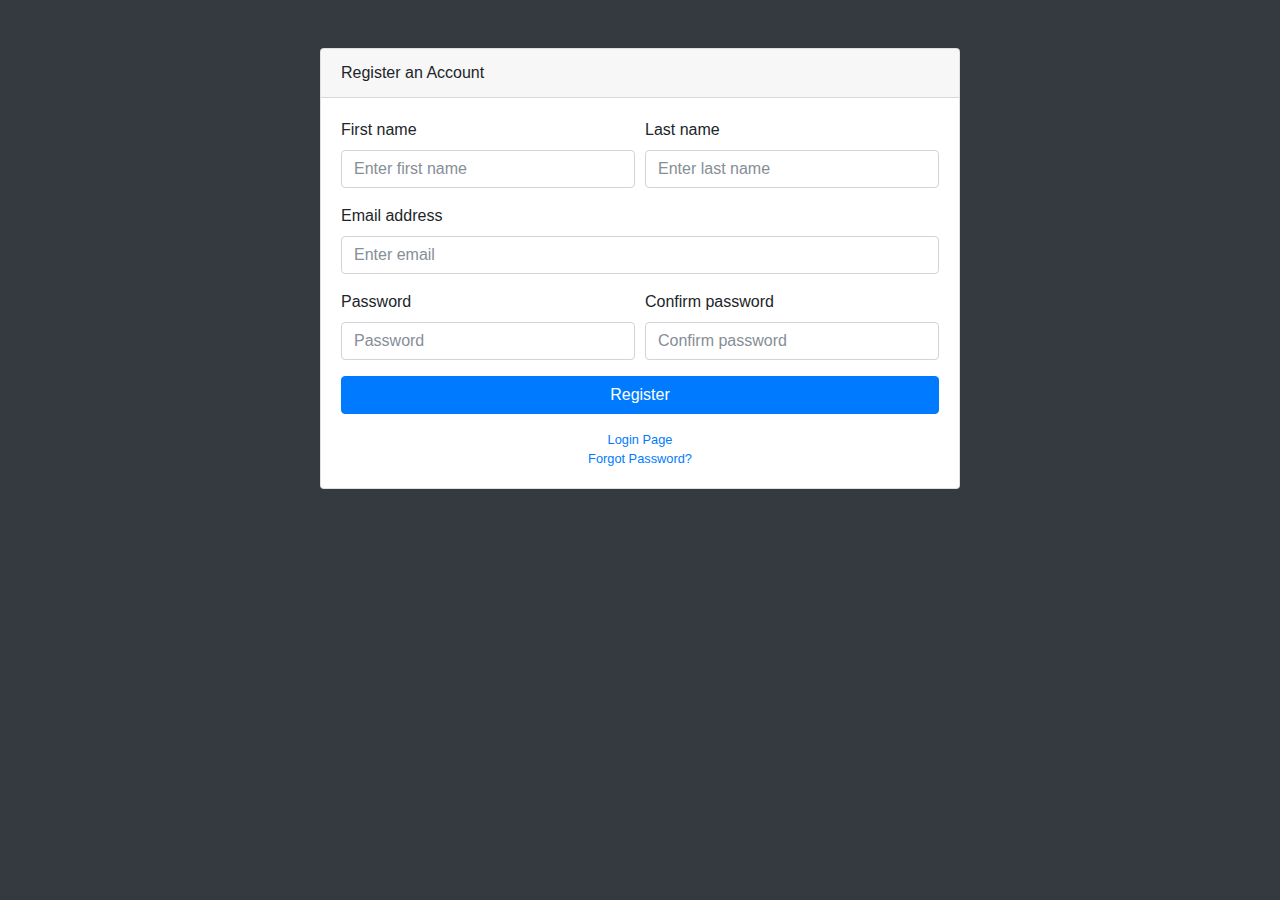
<file: admin/register.html>
<!DOCTYPE html>
<html lang="en">

<head>
  <meta charset="utf-8">
  <meta http-equiv="X-UA-Compatible" content="IE=edge">
  <meta name="viewport" content="width=device-width, initial-scale=1, shrink-to-fit=no">
  <meta name="description" content="">
  <meta name="author" content="">
  <title>SB Admin - Start Bootstrap Template</title>
  <!-- Bootstrap core CSS-->
  <link href="assets/vendor/bootstrap/css/bootstrap.min.css" rel="stylesheet">
  <!-- Custom fonts for this template-->
  <link href="assets/vendor/font-awesome/css/font-awesome.min.css" rel="stylesheet" type="text/css">
  <!-- Custom styles for this template-->
  <link href="assets/css/sb-admin.css" rel="stylesheet">
</head>

<body class="bg-dark">
  <div class="container">
    <div class="card card-register mx-auto mt-5">
      <div class="card-header">Register an Account</div>
      <div class="card-body">
        <form>
          <div class="form-group">
            <div class="form-row">
              <div class="col-md-6">
                <label for="exampleInputName">First name</label>
                <input class="form-control" id="exampleInputName" type="text" aria-describedby="nameHelp" placeholder="Enter first name">
              </div>
              <div class="col-md-6">
                <label for="exampleInputLastName">Last name</label>
                <input class="form-control" id="exampleInputLastName" type="text" aria-describedby="nameHelp" placeholder="Enter last name">
              </div>
            </div>
          </div>
          <div class="form-group">
            <label for="exampleInputEmail1">Email address</label>
            <input class="form-control" id="exampleInputEmail1" type="email" aria-describedby="emailHelp" placeholder="Enter email">
          </div>
          <div class="form-group">
            <div class="form-row">
              <div class="col-md-6">
                <label for="exampleInputPassword1">Password</label>
                <input class="form-control" id="exampleInputPassword1" type="password" placeholder="Password">
              </div>
              <div class="col-md-6">
                <label for="exampleConfirmPassword">Confirm password</label>
                <input class="form-control" id="exampleConfirmPassword" type="password" placeholder="Confirm password">
              </div>
            </div>
          </div>
          <a class="btn btn-primary btn-block" href="login.html">Register</a>
        </form>
        <div class="text-center">
          <a class="d-block small mt-3" href="login.html">Login Page</a>
          <a class="d-block small" href="forgot-password.html">Forgot Password?</a>
        </div>
      </div>
    </div>
  </div>
  <!-- Bootstrap core JavaScript-->
  <script src="assets/vendor/jquery/jquery.min.js"></script>
  <script src="assets/vendor/bootstrap/js/bootstrap.bundle.min.js"></script>
  <!-- Core plugin JavaScript-->
  <script src="assets/vendor/jquery-easing/jquery.easing.min.js"></script>
</body>

</html>
</file>
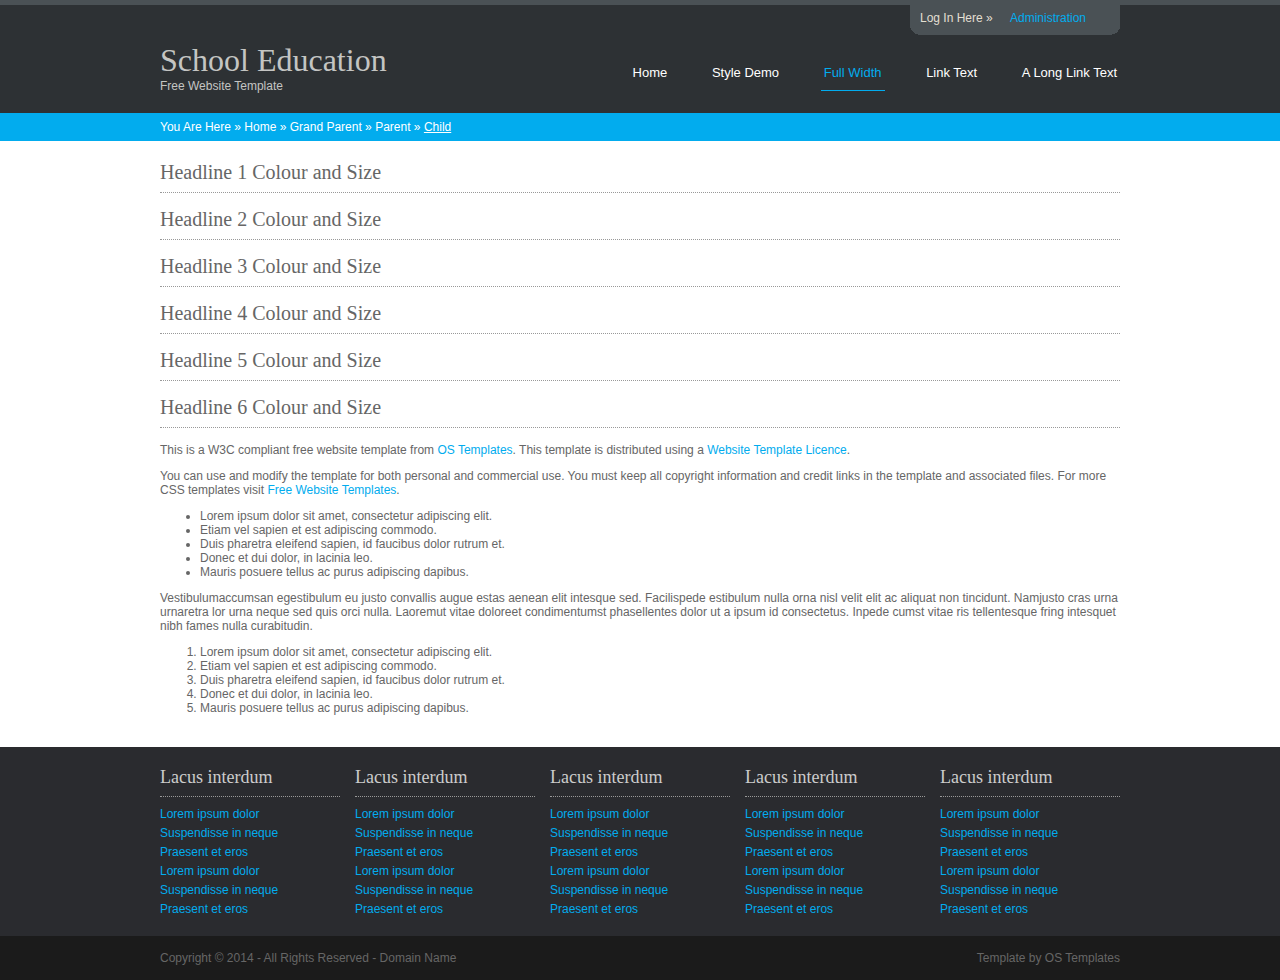
<file: pages/full-width.html>
<!DOCTYPE html PUBLIC "-//W3C//DTD XHTML 1.0 Transitional//EN" "http://www.w3.org/TR/xhtml1/DTD/xhtml1-transitional.dtd">
<!--
Template Name: School Education
Author: <a href="http://www.os-templates.com/">OS Templates</a>
Author URI: http://www.os-templates.com/
Licence: Free to use under our free template licence terms
Licence URI: http://www.os-templates.com/template-terms
-->
<html xmlns="http://www.w3.org/1999/xhtml">
<head>
<title>School Education | Full Width</title>
<meta http-equiv="Content-Type" content="text/html; charset=iso-8859-1" />
<link rel="stylesheet" href="../layout/styles/layout.css" type="text/css" />
<script type="text/javascript" src="../layout/scripts/jquery.min.js"></script>
<script type="text/javascript" src="../layout/scripts/jquery.slidepanel.setup.js"></script>
</head>
<body>
<div class="wrapper col0">
  <div id="topbar">
    <div id="slidepanel">
      <div class="topbox">
        <h2>Nullamlacus dui ipsum</h2>
        <p>Nullamlacus dui ipsum conseque loborttis non euisque morbi penas dapibulum orna. Urnaultrices quis curabitur phasellentesque congue magnis vestibulum quismodo nulla et feugiat. Adipisciniapellentum leo ut consequam ris felit elit id nibh sociis malesuada.</p>
        <p class="readmore"><a href="#">Continue Reading &raquo;</a></p>
      </div>
      <div class="topbox">
        <h2>Teachers Login Here</h2>
        <form action="#" method="post">
          <fieldset>
            <legend>Teachers Login Form</legend>
            <label for="teachername">Username:
              <input type="text" name="teachername" id="teachername" value="" />
            </label>
            <label for="teacherpass">Password:
              <input type="password" name="teacherpass" id="teacherpass" value="" />
            </label>
            <label for="teacherremember">
              <input class="checkbox" type="checkbox" name="teacherremember" id="teacherremember" checked="checked" />
              Remember me</label>
            <p>
              <input type="submit" name="teacherlogin" id="teacherlogin" value="Login" />
              &nbsp;
              <input type="reset" name="teacherreset" id="teacherreset" value="Reset" />
            </p>
          </fieldset>
        </form>
      </div>
      <div class="topbox last">
        <h2>Pupils Login Here</h2>
        <form action="#" method="post">
          <fieldset>
            <legend>Pupils Login Form</legend>
            <label for="pupilname">Username:
              <input type="text" name="pupilname" id="pupilname" value="" />
            </label>
            <label for="pupilpass">Password:
              <input type="password" name="pupilpass" id="pupilpass" value="" />
            </label>
            <label for="pupilremember">
              <input class="checkbox" type="checkbox" name="pupilremember" id="pupilremember" checked="checked" />
              Remember me</label>
            <p>
              <input type="submit" name="pupillogin" id="pupillogin" value="Login" />
              &nbsp;
              <input type="reset" name="pupilreset" id="pupilreset" value="Reset" />
            </p>
          </fieldset>
        </form>
      </div>
      <br class="clear" />
    </div>
    <div id="loginpanel">
      <ul>
        <li class="left">Log In Here &raquo;</li>
        <li class="right" id="toggle"><a id="slideit" href="#slidepanel">Administration</a><a id="closeit" style="display: none;" href="#slidepanel">Close Panel</a></li>
      </ul>
    </div>
    <br class="clear" />
  </div>
</div>
<!-- ####################################################################################################### -->
<div class="wrapper col1">
  <div id="header">
    <div id="logo">
      <h1><a href="../index.html">School Education</a></h1>
      <p>Free Website Template</p>
    </div>
    <div id="topnav">
      <ul>
        <li><a href="../index.html">Home</a></li>
        <li><a href="style-demo.html">Style Demo</a></li>
        <li class="active"><a href="full-width.html">Full Width</a></li>
        <li><a href="#">Link Text</a></li>
        <li class="last"><a href="#">A Long Link Text</a></li>
      </ul>
    </div>
    <br class="clear" />
  </div>
</div>
<!-- ####################################################################################################### -->
<div class="wrapper col2">
  <div id="breadcrumb">
    <ul>
      <li class="first">You Are Here</li>
      <li>&#187;</li>
      <li><a href="#">Home</a></li>
      <li>&#187;</li>
      <li><a href="#">Grand Parent</a></li>
      <li>&#187;</li>
      <li><a href="#">Parent</a></li>
      <li>&#187;</li>
      <li class="current"><a href="#">Child</a></li>
    </ul>
  </div>
</div>
<!-- ####################################################################################################### -->
<div class="wrapper col3">
  <div id="container">
    <h1>Headline 1 Colour and Size</h1>
    <h2>Headline 2 Colour and Size</h2>
    <h3>Headline 3 Colour and Size</h3>
    <h4>Headline 4 Colour and Size</h4>
    <h5>Headline 5 Colour and Size</h5>
    <h6>Headline 6 Colour and Size</h6>
    <p>This is a W3C compliant free website template from <a href="http://www.os-templates.com/" title="Free Website Templates">OS Templates</a>. This template is distributed using a <a href="http://www.os-templates.com/template-terms">Website Template Licence</a>.</p>
    <p>You can use and modify the template for both personal and commercial use. You must keep all copyright information and credit links in the template and associated files. For more CSS templates visit <a href="http://www.os-templates.com/">Free Website Templates</a>.</p>
    <ul>
      <li>Lorem ipsum dolor sit amet, consectetur adipiscing elit.</li>
      <li>Etiam vel sapien et est adipiscing commodo.</li>
      <li>Duis pharetra eleifend sapien, id faucibus dolor rutrum et.</li>
      <li>Donec et dui dolor, in lacinia leo.</li>
      <li>Mauris posuere tellus ac purus adipiscing dapibus.</li>
    </ul>
    <p>Vestibulumaccumsan egestibulum eu justo convallis augue estas aenean elit intesque sed. Facilispede estibulum nulla orna nisl velit elit ac aliquat non tincidunt. Namjusto cras urna urnaretra lor urna neque sed quis orci nulla. Laoremut vitae doloreet condimentumst phasellentes dolor ut a ipsum id consectetus. Inpede cumst vitae ris tellentesque fring intesquet nibh fames nulla curabitudin.</p>
    <ol>
      <li>Lorem ipsum dolor sit amet, consectetur adipiscing elit.</li>
      <li>Etiam vel sapien et est adipiscing commodo.</li>
      <li>Duis pharetra eleifend sapien, id faucibus dolor rutrum et.</li>
      <li>Donec et dui dolor, in lacinia leo.</li>
      <li>Mauris posuere tellus ac purus adipiscing dapibus.</li>
    </ol>
  </div>
</div>
<!-- ####################################################################################################### -->
<div class="wrapper col4">
  <div id="footer">
    <div class="footbox">
      <h2>Lacus interdum</h2>
      <ul>
        <li><a href="#">Lorem ipsum dolor</a></li>
        <li><a href="#">Suspendisse in neque</a></li>
        <li><a href="#">Praesent et eros</a></li>
        <li><a href="#">Lorem ipsum dolor</a></li>
        <li><a href="#">Suspendisse in neque</a></li>
        <li class="last"><a href="#">Praesent et eros</a></li>
      </ul>
    </div>
    <div class="footbox">
      <h2>Lacus interdum</h2>
      <ul>
        <li><a href="#">Lorem ipsum dolor</a></li>
        <li><a href="#">Suspendisse in neque</a></li>
        <li><a href="#">Praesent et eros</a></li>
        <li><a href="#">Lorem ipsum dolor</a></li>
        <li><a href="#">Suspendisse in neque</a></li>
        <li class="last"><a href="#">Praesent et eros</a></li>
      </ul>
    </div>
    <div class="footbox">
      <h2>Lacus interdum</h2>
      <ul>
        <li><a href="#">Lorem ipsum dolor</a></li>
        <li><a href="#">Suspendisse in neque</a></li>
        <li><a href="#">Praesent et eros</a></li>
        <li><a href="#">Lorem ipsum dolor</a></li>
        <li><a href="#">Suspendisse in neque</a></li>
        <li class="last"><a href="#">Praesent et eros</a></li>
      </ul>
    </div>
    <div class="footbox">
      <h2>Lacus interdum</h2>
      <ul>
        <li><a href="#">Lorem ipsum dolor</a></li>
        <li><a href="#">Suspendisse in neque</a></li>
        <li><a href="#">Praesent et eros</a></li>
        <li><a href="#">Lorem ipsum dolor</a></li>
        <li><a href="#">Suspendisse in neque</a></li>
        <li class="last"><a href="#">Praesent et eros</a></li>
      </ul>
    </div>
    <div class="footbox last">
      <h2>Lacus interdum</h2>
      <ul>
        <li><a href="#">Lorem ipsum dolor</a></li>
        <li><a href="#">Suspendisse in neque</a></li>
        <li><a href="#">Praesent et eros</a></li>
        <li><a href="#">Lorem ipsum dolor</a></li>
        <li><a href="#">Suspendisse in neque</a></li>
        <li class="last"><a href="#">Praesent et eros</a></li>
      </ul>
    </div>
    <br class="clear" />
  </div>
</div>
<!-- ####################################################################################################### -->
<div class="wrapper col5">
  <div id="copyright">
    <p class="fl_left">Copyright &copy; 2014 - All Rights Reserved - <a href="#">Domain Name</a></p>
    <p class="fl_right">Template by <a target="_blank" href="http://www.os-templates.com/" title="Free Website Templates">OS Templates</a></p>
    <br class="clear" />
  </div>
</div>
</body>
</html>
</file>
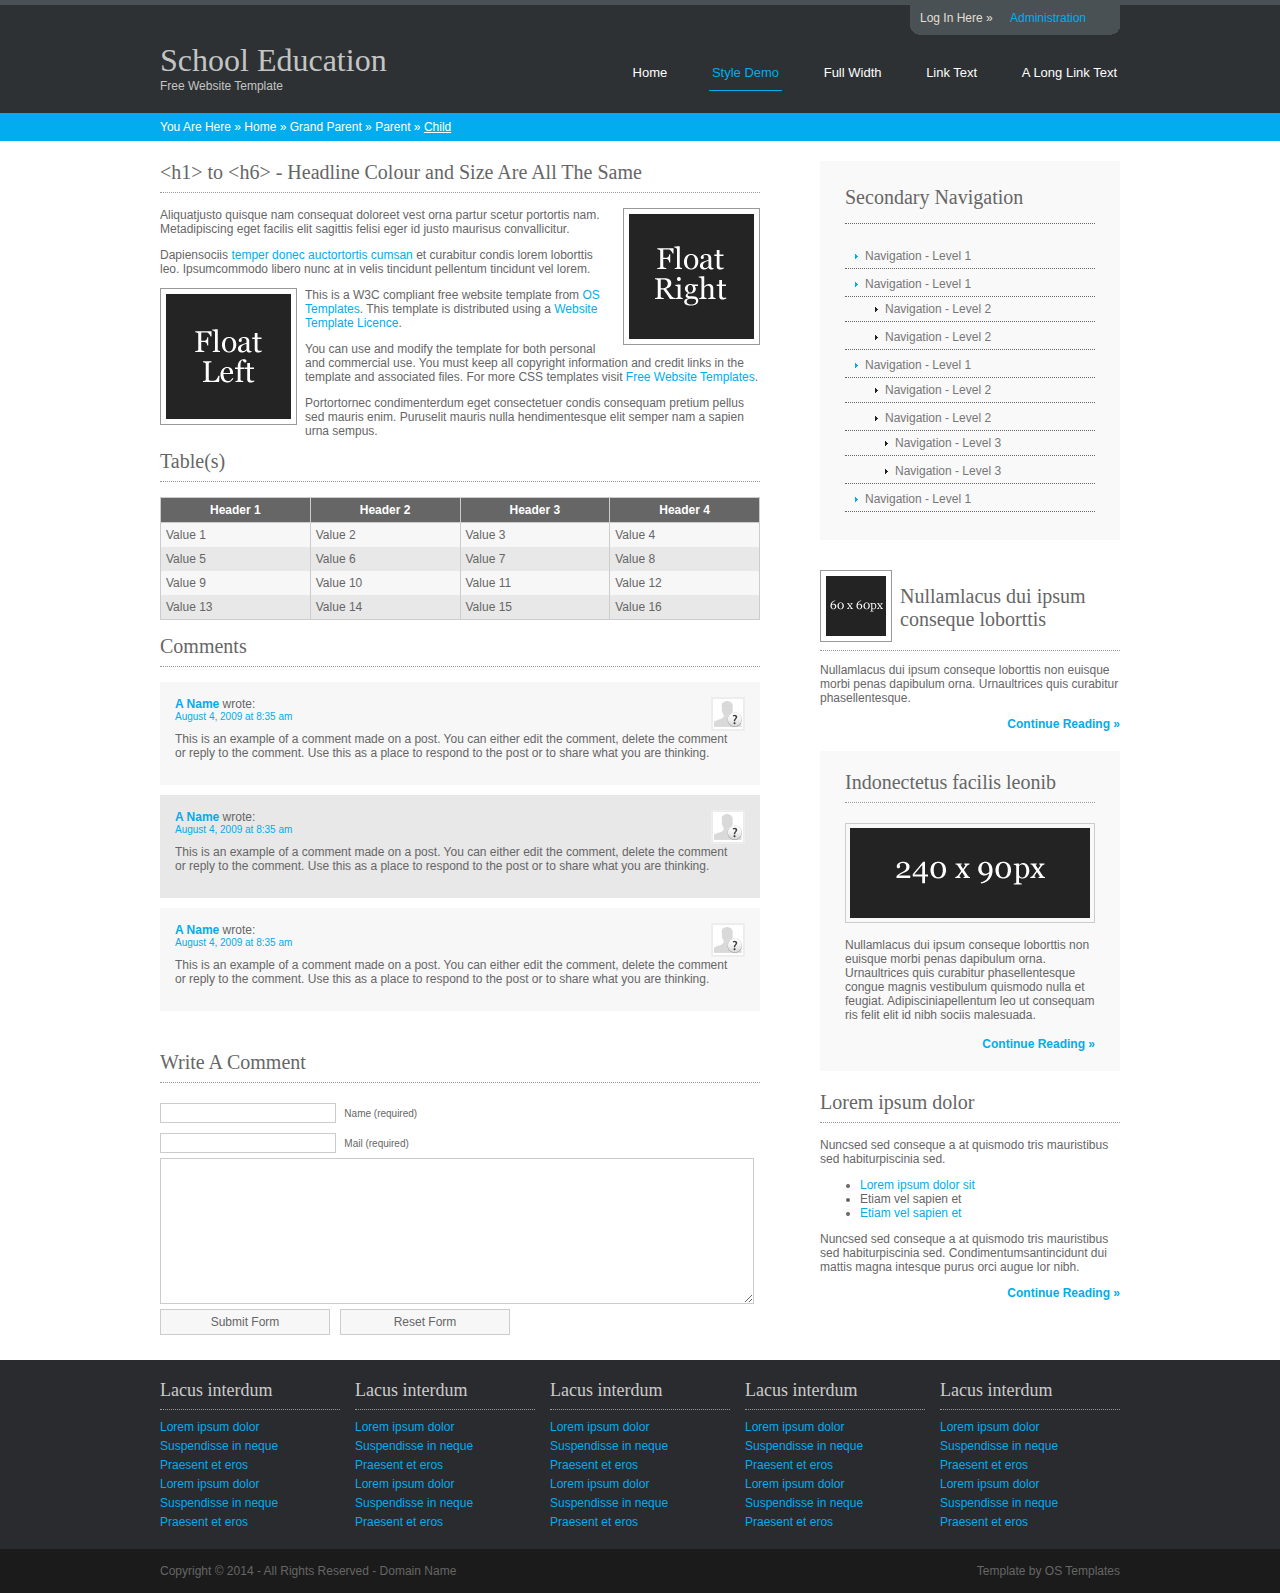
<file: pages/style-demo.html>
<!DOCTYPE html PUBLIC "-//W3C//DTD XHTML 1.0 Transitional//EN" "http://www.w3.org/TR/xhtml1/DTD/xhtml1-transitional.dtd">
<!--
Template Name: School Education
Author: <a href="http://www.os-templates.com/">OS Templates</a>
Author URI: http://www.os-templates.com/
Licence: Free to use under our free template licence terms
Licence URI: http://www.os-templates.com/template-terms
-->
<html xmlns="http://www.w3.org/1999/xhtml">
<head>
<title>School Education | Style Demo</title>
<meta http-equiv="Content-Type" content="text/html; charset=iso-8859-1" />
<link rel="stylesheet" href="../layout/styles/layout.css" type="text/css" />
<script type="text/javascript" src="../layout/scripts/jquery.min.js"></script>
<script type="text/javascript" src="../layout/scripts/jquery.slidepanel.setup.js"></script>
</head>
<body>
<div class="wrapper col0">
  <div id="topbar">
    <div id="slidepanel">
      <div class="topbox">
        <h2>Nullamlacus dui ipsum</h2>
        <p>Nullamlacus dui ipsum conseque loborttis non euisque morbi penas dapibulum orna. Urnaultrices quis curabitur phasellentesque congue magnis vestibulum quismodo nulla et feugiat. Adipisciniapellentum leo ut consequam ris felit elit id nibh sociis malesuada.</p>
        <p class="readmore"><a href="#">Continue Reading &raquo;</a></p>
      </div>
      <div class="topbox">
        <h2>Teachers Login Here</h2>
        <form action="#" method="post">
          <fieldset>
            <legend>Teachers Login Form</legend>
            <label for="teachername">Username:
              <input type="text" name="teachername" id="teachername" value="" />
            </label>
            <label for="teacherpass">Password:
              <input type="password" name="teacherpass" id="teacherpass" value="" />
            </label>
            <label for="teacherremember">
              <input class="checkbox" type="checkbox" name="teacherremember" id="teacherremember" checked="checked" />
              Remember me</label>
            <p>
              <input type="submit" name="teacherlogin" id="teacherlogin" value="Login" />
              &nbsp;
              <input type="reset" name="teacherreset" id="teacherreset" value="Reset" />
            </p>
          </fieldset>
        </form>
      </div>
      <div class="topbox last">
        <h2>Pupils Login Here</h2>
        <form action="#" method="post">
          <fieldset>
            <legend>Pupils Login Form</legend>
            <label for="pupilname">Username:
              <input type="text" name="pupilname" id="pupilname" value="" />
            </label>
            <label for="pupilpass">Password:
              <input type="password" name="pupilpass" id="pupilpass" value="" />
            </label>
            <label for="pupilremember">
              <input class="checkbox" type="checkbox" name="pupilremember" id="pupilremember" checked="checked" />
              Remember me</label>
            <p>
              <input type="submit" name="pupillogin" id="pupillogin" value="Login" />
              &nbsp;
              <input type="reset" name="pupilreset" id="pupilreset" value="Reset" />
            </p>
          </fieldset>
        </form>
      </div>
      <br class="clear" />
    </div>
    <div id="loginpanel">
      <ul>
        <li class="left">Log In Here &raquo;</li>
        <li class="right" id="toggle"><a id="slideit" href="#slidepanel">Administration</a><a id="closeit" style="display:none;" href="#slidepanel">Close Panel</a></li>
      </ul>
    </div>
    <br class="clear" />
  </div>
</div>
<!-- ####################################################################################################### -->
<div class="wrapper col1">
  <div id="header">
    <div id="logo">
      <h1><a href="../index.html">School Education</a></h1>
      <p>Free Website Template</p>
    </div>
    <div id="topnav">
      <ul>
        <li><a href="../index.html">Home</a></li>
        <li class="active"><a href="style-demo.html">Style Demo</a></li>
        <li><a href="full-width.html">Full Width</a></li>
        <li><a href="#">Link Text</a></li>
        <li class="last"><a href="#">A Long Link Text</a></li>
      </ul>
    </div>
    <br class="clear" />
  </div>
</div>
<!-- ####################################################################################################### -->
<div class="wrapper col2">
  <div id="breadcrumb">
    <ul>
      <li class="first">You Are Here</li>
      <li>&#187;</li>
      <li><a href="#">Home</a></li>
      <li>&#187;</li>
      <li><a href="#">Grand Parent</a></li>
      <li>&#187;</li>
      <li><a href="#">Parent</a></li>
      <li>&#187;</li>
      <li class="current"><a href="#">Child</a></li>
    </ul>
  </div>
</div>
<!-- ####################################################################################################### -->
<div class="wrapper col3">
  <div id="container">
    <div id="content">
      <h1>&lt;h1&gt; to &lt;h6&gt; - Headline Colour and Size Are All The Same</h1>
      <img class="imgr" src="../images/demo/imgr.gif" alt="" width="125" height="125" />
      <p>Aliquatjusto quisque nam consequat doloreet vest orna partur scetur portortis nam. Metadipiscing eget facilis elit sagittis felisi eger id justo maurisus convallicitur.</p>
      <p>Dapiensociis <a href="#">temper donec auctortortis cumsan</a> et curabitur condis lorem loborttis leo. Ipsumcommodo libero nunc at in velis tincidunt pellentum tincidunt vel lorem.</p>
      <img class="imgl" src="../images/demo/imgl.gif" alt="" width="125" height="125" />
      <p>This is a W3C compliant free website template from <a href="http://www.os-templates.com/" title="Free Website Templates">OS Templates</a>. This template is distributed using a <a href="http://www.os-templates.com/template-terms">Website Template Licence</a>.</p>
      <p>You can use and modify the template for both personal and commercial use. You must keep all copyright information and credit links in the template and associated files. For more CSS templates visit <a href="http://www.os-templates.com/">Free Website Templates</a>.</p>
      <p>Portortornec condimenterdum eget consectetuer condis consequam pretium pellus sed mauris enim. Puruselit mauris nulla hendimentesque elit semper nam a sapien urna sempus.</p>
      <h2>Table(s)</h2>
      <table summary="Summary Here" cellpadding="0" cellspacing="0">
        <thead>
          <tr>
            <th>Header 1</th>
            <th>Header 2</th>
            <th>Header 3</th>
            <th>Header 4</th>
          </tr>
        </thead>
        <tbody>
          <tr class="light">
            <td>Value 1</td>
            <td>Value 2</td>
            <td>Value 3</td>
            <td>Value 4</td>
          </tr>
          <tr class="dark">
            <td>Value 5</td>
            <td>Value 6</td>
            <td>Value 7</td>
            <td>Value 8</td>
          </tr>
          <tr class="light">
            <td>Value 9</td>
            <td>Value 10</td>
            <td>Value 11</td>
            <td>Value 12</td>
          </tr>
          <tr class="dark">
            <td>Value 13</td>
            <td>Value 14</td>
            <td>Value 15</td>
            <td>Value 16</td>
          </tr>
        </tbody>
      </table>
      <div id="comments">
        <h2>Comments</h2>
        <ul class="commentlist">
          <li class="comment_odd">
            <div class="author"><img class="avatar" src="../images/demo/avatar.gif" width="32" height="32" alt="" /><span class="name"><a href="#">A Name</a></span> <span class="wrote">wrote:</span></div>
            <div class="submitdate"><a href="#">August 4, 2009 at 8:35 am</a></div>
            <p>This is an example of a comment made on a post. You can either edit the comment, delete the comment or reply to the comment. Use this as a place to respond to the post or to share what you are thinking.</p>
          </li>
          <li class="comment_even">
            <div class="author"><img class="avatar" src="../images/demo/avatar.gif" width="32" height="32" alt="" /><span class="name"><a href="#">A Name</a></span> <span class="wrote">wrote:</span></div>
            <div class="submitdate"><a href="#">August 4, 2009 at 8:35 am</a></div>
            <p>This is an example of a comment made on a post. You can either edit the comment, delete the comment or reply to the comment. Use this as a place to respond to the post or to share what you are thinking.</p>
          </li>
          <li class="comment_odd">
            <div class="author"><img class="avatar" src="../images/demo/avatar.gif" width="32" height="32" alt="" /><span class="name"><a href="#">A Name</a></span> <span class="wrote">wrote:</span></div>
            <div class="submitdate"><a href="#">August 4, 2009 at 8:35 am</a></div>
            <p>This is an example of a comment made on a post. You can either edit the comment, delete the comment or reply to the comment. Use this as a place to respond to the post or to share what you are thinking.</p>
          </li>
        </ul>
      </div>
      <h2>Write A Comment</h2>
      <div id="respond">
        <form action="#" method="post">
          <p>
            <input type="text" name="name" id="name" value="" size="22" />
            <label for="name"><small>Name (required)</small></label>
          </p>
          <p>
            <input type="text" name="email" id="email" value="" size="22" />
            <label for="email"><small>Mail (required)</small></label>
          </p>
          <p>
            <textarea name="comment" id="comment" cols="100%" rows="10"></textarea>
            <label for="comment" style="display:none;"><small>Comment (required)</small></label>
          </p>
          <p>
            <input name="submit" type="submit" id="submit" value="Submit Form" />
            &nbsp;
            <input name="reset" type="reset" id="reset" tabindex="5" value="Reset Form" />
          </p>
        </form>
      </div>
    </div>
    <div id="column">
      <div class="subnav">
        <h2>Secondary Navigation</h2>
        <ul>
          <li><a href="#">Navigation - Level 1</a></li>
          <li><a href="#">Navigation - Level 1</a>
            <ul>
              <li><a href="#">Navigation - Level 2</a></li>
              <li><a href="#">Navigation - Level 2</a></li>
            </ul>
          </li>
          <li><a href="#">Navigation - Level 1</a>
            <ul>
              <li><a href="#">Navigation - Level 2</a></li>
              <li><a href="#">Navigation - Level 2</a>
                <ul>
                  <li><a href="#">Navigation - Level 3</a></li>
                  <li><a href="#">Navigation - Level 3</a></li>
                </ul>
              </li>
            </ul>
          </li>
          <li><a href="#">Navigation - Level 1</a></li>
        </ul>
      </div>
      <div class="holder">
        <h2 class="title"><img src="../images/demo/60x60.gif" alt="" />Nullamlacus dui ipsum conseque loborttis</h2>
        <p>Nullamlacus dui ipsum conseque loborttis non euisque morbi penas dapibulum orna. Urnaultrices quis curabitur phasellentesque.</p>
        <p class="readmore"><a href="#">Continue Reading &raquo;</a></p>
      </div>
      <div id="featured">
        <ul>
          <li>
            <h2>Indonectetus facilis leonib</h2>
            <p class="imgholder"><img src="../images/demo/240x90.gif" alt="" /></p>
            <p>Nullamlacus dui ipsum conseque loborttis non euisque morbi penas dapibulum orna. Urnaultrices quis curabitur phasellentesque congue magnis vestibulum quismodo nulla et feugiat. Adipisciniapellentum leo ut consequam ris felit elit id nibh sociis malesuada.</p>
            <p class="readmore"><a href="#">Continue Reading &raquo;</a></p>
          </li>
        </ul>
      </div>
      <div class="holder">
        <h2>Lorem ipsum dolor</h2>
        <p>Nuncsed sed conseque a at quismodo tris mauristibus sed habiturpiscinia sed.</p>
        <ul>
          <li><a href="#">Lorem ipsum dolor sit</a></li>
          <li>Etiam vel sapien et</li>
          <li><a href="#">Etiam vel sapien et</a></li>
        </ul>
        <p>Nuncsed sed conseque a at quismodo tris mauristibus sed habiturpiscinia sed. Condimentumsantincidunt dui mattis magna intesque purus orci augue lor nibh.</p>
        <p class="readmore"><a href="#">Continue Reading &raquo;</a></p>
      </div>
    </div>
    <div class="clear"></div>
  </div>
</div>
<!-- ####################################################################################################### -->
<div class="wrapper col4">
  <div id="footer">
    <div class="footbox">
      <h2>Lacus interdum</h2>
      <ul>
        <li><a href="#">Lorem ipsum dolor</a></li>
        <li><a href="#">Suspendisse in neque</a></li>
        <li><a href="#">Praesent et eros</a></li>
        <li><a href="#">Lorem ipsum dolor</a></li>
        <li><a href="#">Suspendisse in neque</a></li>
        <li class="last"><a href="#">Praesent et eros</a></li>
      </ul>
    </div>
    <div class="footbox">
      <h2>Lacus interdum</h2>
      <ul>
        <li><a href="#">Lorem ipsum dolor</a></li>
        <li><a href="#">Suspendisse in neque</a></li>
        <li><a href="#">Praesent et eros</a></li>
        <li><a href="#">Lorem ipsum dolor</a></li>
        <li><a href="#">Suspendisse in neque</a></li>
        <li class="last"><a href="#">Praesent et eros</a></li>
      </ul>
    </div>
    <div class="footbox">
      <h2>Lacus interdum</h2>
      <ul>
        <li><a href="#">Lorem ipsum dolor</a></li>
        <li><a href="#">Suspendisse in neque</a></li>
        <li><a href="#">Praesent et eros</a></li>
        <li><a href="#">Lorem ipsum dolor</a></li>
        <li><a href="#">Suspendisse in neque</a></li>
        <li class="last"><a href="#">Praesent et eros</a></li>
      </ul>
    </div>
    <div class="footbox">
      <h2>Lacus interdum</h2>
      <ul>
        <li><a href="#">Lorem ipsum dolor</a></li>
        <li><a href="#">Suspendisse in neque</a></li>
        <li><a href="#">Praesent et eros</a></li>
        <li><a href="#">Lorem ipsum dolor</a></li>
        <li><a href="#">Suspendisse in neque</a></li>
        <li class="last"><a href="#">Praesent et eros</a></li>
      </ul>
    </div>
    <div class="footbox last">
      <h2>Lacus interdum</h2>
      <ul>
        <li><a href="#">Lorem ipsum dolor</a></li>
        <li><a href="#">Suspendisse in neque</a></li>
        <li><a href="#">Praesent et eros</a></li>
        <li><a href="#">Lorem ipsum dolor</a></li>
        <li><a href="#">Suspendisse in neque</a></li>
        <li class="last"><a href="#">Praesent et eros</a></li>
      </ul>
    </div>
    <br class="clear" />
  </div>
</div>
<!-- ####################################################################################################### -->
<div class="wrapper col5">
  <div id="copyright">
    <p class="fl_left">Copyright &copy; 2014 - All Rights Reserved - <a href="#">Domain Name</a></p>
    <p class="fl_right">Template by <a target="_blank" href="http://www.os-templates.com/" title="Free Website Templates">OS Templates</a></p>
    <br class="clear" />
  </div>
</div>
</body>
</html>
</file>
<file: layout/styles/layout.css>
@charset "utf-8";
/*
Template Name: School Education
Author: <a href="http://www.os-templates.com/">OS Templates</a>
Author URI: http://www.os-templates.com/
Licence: Free to use under our free template licence terms
Licence URI: http://www.os-templates.com/template-terms
File: Layout CSS
*/

@import url("navi.css");
@import url("forms.css");
@import url("tables.css");
@import url("featured_slide.css");
@import url("loginslider.css");

html{overflow-y:scroll;}
body{margin:0; padding:0; font-size:12px; font-family:verdana, Arial, Helvetica, sans-serif; color:#333333; background-color:#FFFFFF;}

.justify{text-align:justify;}
.bold{font-weight:bold;}
.center{text-align:center;}
.right{text-align:right;}
.nostart{margin:0; padding:0; list-style-type:none;}

.clear{clear:both;}
br.clear{clear:both; margin-top:-15px;}

a{outline:none; text-decoration:none;}

.fl_left, .imgl{float:left;}
.fl_right, .imgr{float:right;}

img{display:block; margin:0; padding:0; border:none;}
.imgl, .imgr{border:1px solid #999999; padding:5px;}
.imgl{margin:0 8px 8px 0; clear:left;}
.imgr{margin:0 0 8px 8px; clear:right;}

/* ----------------------------------------------Wrapper------------------------------------- */

div.wrapper{display:block; width:100%; margin:0; text-align:left;}
div.wrapper h1, div.wrapper h2, div.wrapper h3, div.wrapper h4, div.wrapper h5, div.wrapper h6{margin:0; padding:0; font-size:20px; font-weight:normal; line-height:normal; font-family:Georgia, "Times New Roman", Times, serif;}
.col0{color:#FFFFFF; background-color:#2D3134; border-top:5px solid #4A5155;}
.col1, .col1 a{color:#C4C5C3; background-color:#2D3134;}
.col2{color:#FFFFFF; background-color:#02ACEE; padding:7px 0}
.col3{color:#666666; background-color:#FFFFFF;}
.col3 a{color:#02ACEE; background-color:#FFFFFF;}
.col4{color:#CCCCCC; background-color:#2A2B2F;}
.col4 a{color:#02ACEE; background-color:#2A2B2F;}
.col5, .col5 a{color:#666666; background-color:#1B1B1B;}

/* ----------------------------------------------Generalise------------------------------------- */

#header, #topbar, #topnav, #breadcrumb, #homecontent, #container, #footer, #copyright{display:block; position:relative; width:960px; margin:0 auto;}

/* ----------------------------------------------Header------------------------------------- */

#header{padding:0 0 20px 0;}
#header #logo{display:block; float:left; width:300px; margin-top:7px; overflow:hidden;}
#header #logo h1, #header p, #header ul{margin:0; padding:0; list-style:none; line-height:normal;}
#header #logo h1{font-size:32px;}

/* ----------------------------------------------BreadCrumb------------------------------------- */

#breadcrumb a{color:#FFFFFF; background-color:#02ACEE;}
#breadcrumb ul{margin:0; padding:0; list-style:none;}
#breadcrumb ul li{display:inline;}
#breadcrumb ul li.current a{text-decoration:underline;}

/* ----------------------------------------------Container------------------------------------- */

#container{padding:20px 0;}
#container h1, #container h2, #container h3, #container h4, #container h5, #container h6, #homecontent h2{font-size:20px; margin:0 0 15px 0; padding-bottom:8px; color:#666666; background-color:#FFFFFF; border-bottom:1px dotted #999999;}

/* ----------------------------------------------Homepage------------------------------------- */

#homecontent{padding:30px 0; line-height:1.3em;}
#homecontent img{padding:4px; border:1px solid #999999;}
#homecontent ul{margin:0; padding:0; list-style:none;}
#homecontent p.readmore{font-weight:bold; text-align:right;}

/* Left Column */

#homecontent .fl_left{display:block; float:left; width:530px;}
#homecontent .fl_left .column2{display:block; width:530px;}
#homecontent .fl_left li{display:block; float:left; width:250px; margin:0 30px 30px 0; padding:0;}
#homecontent .fl_left li.last{margin-right:0;}
#homecontent .fl_left p.readmore{display:block; width:240px; padding:5px; text-align:right; line-height:normal; font-weight:bold;}

/* Right Column */

#homecontent .fl_right{display:block; float:right; width:385px;}
#homecontent .fl_right li{display:block; width:385px; margin:0 0 10px 0; padding:0 0 8px 0; border-bottom:1px dotted #999999;}
#homecontent .fl_right img{float:left; width:80px; height:80px; margin:0 10px 0 0;}

/* ----------------------------------------------Content------------------------------------- */

#content{display:block; float:left; width:600px;}

/* Comments */

#comments{margin-bottom:40px;}
#comments .commentlist{margin:0; padding:0;}
#comments .commentlist ul{margin:0; padding:0; list-style:none;}
#comments .commentlist li.comment_odd, #comments .commentlist li.comment_even{margin:0 0 10px 0; padding:15px; list-style:none;}
#comments .commentlist li.comment_odd{color:#666666; background-color:#F7F7F7;}
#comments .commentlist li.comment_odd a{color:#02ACEE; background-color:#F7F7F7;}
#comments .commentlist li.comment_even{color:#666666; background-color:#E8E8E8;}
#comments .commentlist li.comment_even a{color:#02ACEE; background-color:#E8E8E8;}
#comments .commentlist .author .name{font-weight:bold;}
#comments .commentlist .submitdate{font-size:smaller;}
#comments .commentlist p{margin:10px 5px 10px 0; padding:0; font-weight:normal; text-transform:none;}
#comments .commentlist li .avatar{float:right; border:1px solid #EEEEEE; margin:0 0 0 10px;}

/* ----------------------------------------------Column------------------------------------- */

#column{display:block; float:right; width:300px;}
#column .holder, #column #featured{display:block; width:300px; margin-bottom:20px;}
#column .holder h2.title{display:block; width:100%; height:65px; margin:0; padding:15px 0 0 0; font-size:20px; line-height:normal; border-bottom:1px dotted #999999;}
#column .holder h2.title img{float:left; margin:-15px 8px 0 0; padding:5px; border:1px solid #999999;}
#column div.imgholder{display:block; width:290px; margin:0 0 10px 0; padding:4px; border:1px solid #CCCCCC;}
#column .holder p.readmore{display:block; width:100%; font-weight:bold; text-align:right; line-height:normal;}

/* Featured Block */

#column #featured ul, #column #featured h2, #column #featured p{margin:0; padding:0; list-style:none; color:#666666; background-color:#F9F9F9;}
#column #featured a{color:#02ACEE; background-color:#F9F9F9;}
#column #featured li{display:block; width:250px; margin:0; padding:20px 25px; color:#666666; background-color:#F9F9F9;}
#column #featured li p.imgholder{display:block; width:240px; height:90px; margin:20px 0 15px 0; padding:4px; border:1px solid #CCCCCC;}
#column #featured li h2{margin:0; padding:0 0 8px 0; font-weight:normal; font-family:Georgia, "Times New Roman", Times, serif; line-height:normal; border-bottom:1px dotted #999999;}
#column #featured p.readmore{display:block; width:100%; margin-top:15px; font-weight:bold; text-align:right; line-height:normal;}
#column #latestnews{display:block; width:100%; margin:0; padding:0; list-style:none;}
#column #latestnews li{display:block; margin:0 0 20px 0; padding:0 0 15px 0; border-bottom:1px dotted #CCCCCC;}
#column #latestnews li.last{margin-bottom:0;}
#column #latestnews p{margin:0 0 5px 0; padding:0;}
#column #latestnews p.readmore{margin:0; padding:0;}
#column #latestnews .imgl{margin:0 10px 10px 0; padding:4px;}

/* ----------------------------------------------Footer------------------------------------- */

#footer{padding:20px 0;}
#footer h2, #footer p, #footer ul, #footer a{margin:0; padding:0; font-weight:normal; list-style:none; line-height:normal;}
#footer h2{font-size:18px; font-weight:normal; margin-bottom:10px; padding-bottom:8px; border-bottom:1px dotted #999999;}
#footer li{margin-bottom:5px;}
#footer .footbox{display:block; float:left; width:180px; margin:0 15px 0 0; padding:0;}
#footer .last{margin:0;}

/* ----------------------------------------------Copyright------------------------------------- */

#copyright{padding:15px 0;}
#copyright p{margin:0; padding:0;}
</file>
<file: admin/assets/css/sb-admin.css>
/*!
 * Start Bootstrap - SB Admin v4.0.0-beta.2 (https://startbootstrap.com/template-overviews/sb-admin)
 * Copyright 2013-2017 Start Bootstrap
 * Licensed under MIT (https://github.com/BlackrockDigital/startbootstrap-sb-admin/blob/master/LICENSE)
 */
html {
  position: relative;
  min-height: 100%; }

body {
  overflow-x: hidden; }

body.sticky-footer {
  margin-bottom: 56px; }
  body.sticky-footer .content-wrapper {
    min-height: calc(100vh - 56px - 56px); }

body.fixed-nav {
  padding-top: 56px; }

.content-wrapper {
  min-height: calc(100vh - 56px);
  padding-top: 1rem; }

.scroll-to-top {
  position: fixed;
  right: 15px;
  bottom: 3px;
  display: none;
  width: 50px;
  height: 50px;
  text-align: center;
  color: white;
  background: rgba(52, 58, 64, 0.5);
  line-height: 45px; }
  .scroll-to-top:focus, .scroll-to-top:hover {
    color: white; }
  .scroll-to-top:hover {
    background: #343a40; }
  .scroll-to-top i {
    font-weight: 800; }

.smaller {
  font-size: 0.7rem; }

.o-hidden {
  overflow: hidden !important; }

.z-0 {
  z-index: 0; }

.z-1 {
  z-index: 1; }

#mainNav .navbar-collapse {
  overflow: auto;
  max-height: 75vh; }
  #mainNav .navbar-collapse .navbar-nav .nav-item .nav-link {
    cursor: pointer; }
  #mainNav .navbar-collapse .navbar-sidenav .nav-link-collapse:after {
    float: right;
    content: '\f107';
    font-family: 'FontAwesome'; }
  #mainNav .navbar-collapse .navbar-sidenav .nav-link-collapse.collapsed:after {
    content: '\f105'; }
  #mainNav .navbar-collapse .navbar-sidenav .sidenav-second-level,
  #mainNav .navbar-collapse .navbar-sidenav .sidenav-third-level {
    padding-left: 0; }
    #mainNav .navbar-collapse .navbar-sidenav .sidenav-second-level > li > a,
    #mainNav .navbar-collapse .navbar-sidenav .sidenav-third-level > li > a {
      display: block;
      padding: 0.5em 0; }
      #mainNav .navbar-collapse .navbar-sidenav .sidenav-second-level > li > a:focus, #mainNav .navbar-collapse .navbar-sidenav .sidenav-second-level > li > a:hover,
      #mainNav .navbar-collapse .navbar-sidenav .sidenav-third-level > li > a:focus,
      #mainNav .navbar-collapse .navbar-sidenav .sidenav-third-level > li > a:hover {
        text-decoration: none; }
  #mainNav .navbar-collapse .navbar-sidenav .sidenav-second-level > li > a {
    padding-left: 1em; }
  #mainNav .navbar-collapse .navbar-sidenav .sidenav-third-level > li > a {
    padding-left: 2em; }
  #mainNav .navbar-collapse .sidenav-toggler {
    display: none; }
  #mainNav .navbar-collapse .navbar-nav > .nav-item.dropdown > .nav-link {
    position: relative;
    min-width: 45px; }
    #mainNav .navbar-collapse .navbar-nav > .nav-item.dropdown > .nav-link:after {
      float: right;
      width: auto;
      content: '\f105';
      border: none;
      font-family: 'FontAwesome'; }
    #mainNav .navbar-collapse .navbar-nav > .nav-item.dropdown > .nav-link .indicator {
      position: absolute;
      top: 5px;
      left: 21px;
      font-size: 10px; }
  #mainNav .navbar-collapse .navbar-nav > .nav-item.dropdown.show > .nav-link:after {
    content: '\f107'; }
  #mainNav .navbar-collapse .navbar-nav > .nav-item.dropdown .dropdown-menu > .dropdown-item > .dropdown-message {
    overflow: hidden;
    max-width: none;
    text-overflow: ellipsis; }

@media (min-width: 992px) {
  #mainNav .navbar-brand {
    width: 250px; }
  #mainNav .navbar-collapse {
    overflow: visible;
    max-height: none; }
    #mainNav .navbar-collapse .navbar-sidenav {
      position: absolute;
      top: 0;
      left: 0;
      overflow-x: hidden;
      overflow-y: auto;
      -webkit-flex-direction: column;
      -ms-flex-direction: column;
      flex-direction: column;
      margin-top: 56px; }
      #mainNav .navbar-collapse .navbar-sidenav > .nav-item {
        width: 250px;
        padding: 0; }
        #mainNav .navbar-collapse .navbar-sidenav > .nav-item > .nav-link {
          padding: 1em; }
        #mainNav .navbar-collapse .navbar-sidenav > .nav-item .sidenav-second-level,
        #mainNav .navbar-collapse .navbar-sidenav > .nav-item .sidenav-third-level {
          padding-left: 0;
          list-style: none; }
          #mainNav .navbar-collapse .navbar-sidenav > .nav-item .sidenav-second-level > li,
          #mainNav .navbar-collapse .navbar-sidenav > .nav-item .sidenav-third-level > li {
            width: 250px; }
            #mainNav .navbar-collapse .navbar-sidenav > .nav-item .sidenav-second-level > li > a,
            #mainNav .navbar-collapse .navbar-sidenav > .nav-item .sidenav-third-level > li > a {
              padding: 1em; }
        #mainNav .navbar-collapse .navbar-sidenav > .nav-item .sidenav-second-level > li > a {
          padding-left: 2.75em; }
        #mainNav .navbar-collapse .navbar-sidenav > .nav-item .sidenav-third-level > li > a {
          padding-left: 3.75em; }
    #mainNav .navbar-collapse .navbar-nav > .nav-item.dropdown > .nav-link {
      min-width: 0; }
      #mainNav .navbar-collapse .navbar-nav > .nav-item.dropdown > .nav-link:after {
        width: 24px;
        text-align: center; }
    #mainNav .navbar-collapse .navbar-nav > .nav-item.dropdown .dropdown-menu > .dropdown-item > .dropdown-message {
      max-width: 300px; } }

#mainNav.fixed-top .sidenav-toggler {
  display: none; }

@media (min-width: 992px) {
  #mainNav.fixed-top .navbar-sidenav {
    height: calc(100vh - 112px); }
  #mainNav.fixed-top .sidenav-toggler {
    position: absolute;
    top: 0;
    left: 0;
    display: flex;
    overflow-x: hidden;
    overflow-y: auto;
    -webkit-flex-direction: column;
    -ms-flex-direction: column;
    flex-direction: column;
    margin-top: calc(100vh - 56px); }
    #mainNav.fixed-top .sidenav-toggler > .nav-item {
      width: 250px;
      padding: 0; }
      #mainNav.fixed-top .sidenav-toggler > .nav-item > .nav-link {
        padding: 1em; } }

#mainNav.fixed-top.navbar-dark .sidenav-toggler {
  background-color: #212529; }
  #mainNav.fixed-top.navbar-dark .sidenav-toggler a i {
    color: #adb5bd; }

#mainNav.fixed-top.navbar-light .sidenav-toggler {
  background-color: #dee2e6; }
  #mainNav.fixed-top.navbar-light .sidenav-toggler a i {
    color: rgba(0, 0, 0, 0.5); }

body.sidenav-toggled #mainNav.fixed-top .sidenav-toggler {
  overflow-x: hidden;
  width: 55px; }
  body.sidenav-toggled #mainNav.fixed-top .sidenav-toggler .nav-item,
  body.sidenav-toggled #mainNav.fixed-top .sidenav-toggler .nav-link {
    width: 55px !important; }

body.sidenav-toggled #mainNav.fixed-top #sidenavToggler i {
  -webkit-transform: scaleX(-1);
  -moz-transform: scaleX(-1);
  -o-transform: scaleX(-1);
  transform: scaleX(-1);
  filter: FlipH;
  -ms-filter: 'FlipH'; }

#mainNav.static-top .sidenav-toggler {
  display: none; }

@media (min-width: 992px) {
  #mainNav.static-top .sidenav-toggler {
    display: flex; } }

body.sidenav-toggled #mainNav.static-top #sidenavToggler i {
  -webkit-transform: scaleX(-1);
  -moz-transform: scaleX(-1);
  -o-transform: scaleX(-1);
  transform: scaleX(-1);
  filter: FlipH;
  -ms-filter: 'FlipH'; }

.content-wrapper {
  overflow-x: hidden;
  background: white; }
  @media (min-width: 992px) {
    .content-wrapper {
      margin-left: 250px; } }

#sidenavToggler i {
  font-weight: 800; }

.navbar-sidenav-tooltip.show {
  display: none; }

@media (min-width: 992px) {
  body.sidenav-toggled .content-wrapper {
    margin-left: 55px; } }

body.sidenav-toggled .navbar-sidenav {
  overflow-x: hidden;
  width: 55px; }
  body.sidenav-toggled .navbar-sidenav .nav-link-text {
    display: none; }
  body.sidenav-toggled .navbar-sidenav .nav-item,
  body.sidenav-toggled .navbar-sidenav .nav-link {
    width: 55px !important; }
    body.sidenav-toggled .navbar-sidenav .nav-item:after,
    body.sidenav-toggled .navbar-sidenav .nav-link:after {
      display: none; }

body.sidenav-toggled .navbar-sidenav-tooltip.show {
  display: flex; }

#mainNav.navbar-dark .navbar-collapse .navbar-sidenav .nav-link-collapse:after {
  color: #868e96; }

#mainNav.navbar-dark .navbar-collapse .navbar-sidenav > .nav-item > .nav-link {
  color: #868e96; }
  #mainNav.navbar-dark .navbar-collapse .navbar-sidenav > .nav-item > .nav-link:hover {
    color: #adb5bd; }

#mainNav.navbar-dark .navbar-collapse .navbar-sidenav > .nav-item .sidenav-second-level > li > a,
#mainNav.navbar-dark .navbar-collapse .navbar-sidenav > .nav-item .sidenav-third-level > li > a {
  color: #868e96; }
  #mainNav.navbar-dark .navbar-collapse .navbar-sidenav > .nav-item .sidenav-second-level > li > a:focus, #mainNav.navbar-dark .navbar-collapse .navbar-sidenav > .nav-item .sidenav-second-level > li > a:hover,
  #mainNav.navbar-dark .navbar-collapse .navbar-sidenav > .nav-item .sidenav-third-level > li > a:focus,
  #mainNav.navbar-dark .navbar-collapse .navbar-sidenav > .nav-item .sidenav-third-level > li > a:hover {
    color: #adb5bd; }

#mainNav.navbar-dark .navbar-collapse .navbar-nav > .nav-item.dropdown > .nav-link:after {
  color: #adb5bd; }

@media (min-width: 992px) {
  #mainNav.navbar-dark .navbar-collapse .navbar-sidenav {
    background: #343a40; }
    #mainNav.navbar-dark .navbar-collapse .navbar-sidenav li.active a {
      color: white !important;
      background-color: #495057; }
      #mainNav.navbar-dark .navbar-collapse .navbar-sidenav li.active a:focus, #mainNav.navbar-dark .navbar-collapse .navbar-sidenav li.active a:hover {
        color: white; }
    #mainNav.navbar-dark .navbar-collapse .navbar-sidenav > .nav-item .sidenav-second-level,
    #mainNav.navbar-dark .navbar-collapse .navbar-sidenav > .nav-item .sidenav-third-level {
      background: #343a40; } }

#mainNav.navbar-light .navbar-collapse .navbar-sidenav .nav-link-collapse:after {
  color: rgba(0, 0, 0, 0.5); }

#mainNav.navbar-light .navbar-collapse .navbar-sidenav > .nav-item > .nav-link {
  color: rgba(0, 0, 0, 0.5); }
  #mainNav.navbar-light .navbar-collapse .navbar-sidenav > .nav-item > .nav-link:hover {
    color: rgba(0, 0, 0, 0.7); }

#mainNav.navbar-light .navbar-collapse .navbar-sidenav > .nav-item .sidenav-second-level > li > a,
#mainNav.navbar-light .navbar-collapse .navbar-sidenav > .nav-item .sidenav-third-level > li > a {
  color: rgba(0, 0, 0, 0.5); }
  #mainNav.navbar-light .navbar-collapse .navbar-sidenav > .nav-item .sidenav-second-level > li > a:focus, #mainNav.navbar-light .navbar-collapse .navbar-sidenav > .nav-item .sidenav-second-level > li > a:hover,
  #mainNav.navbar-light .navbar-collapse .navbar-sidenav > .nav-item .sidenav-third-level > li > a:focus,
  #mainNav.navbar-light .navbar-collapse .navbar-sidenav > .nav-item .sidenav-third-level > li > a:hover {
    color: rgba(0, 0, 0, 0.7); }

#mainNav.navbar-light .navbar-collapse .navbar-nav > .nav-item.dropdown > .nav-link:after {
  color: rgba(0, 0, 0, 0.5); }

@media (min-width: 992px) {
  #mainNav.navbar-light .navbar-collapse .navbar-sidenav {
    background: #f8f9fa; }
    #mainNav.navbar-light .navbar-collapse .navbar-sidenav li.active a {
      color: #000 !important;
      background-color: #e9ecef; }
      #mainNav.navbar-light .navbar-collapse .navbar-sidenav li.active a:focus, #mainNav.navbar-light .navbar-collapse .navbar-sidenav li.active a:hover {
        color: #000; }
    #mainNav.navbar-light .navbar-collapse .navbar-sidenav > .nav-item .sidenav-second-level,
    #mainNav.navbar-light .navbar-collapse .navbar-sidenav > .nav-item .sidenav-third-level {
      background: #f8f9fa; } }

.card-body-icon {
  position: absolute;
  z-index: 0;
  top: -25px;
  right: -25px;
  font-size: 5rem;
  -webkit-transform: rotate(15deg);
  -ms-transform: rotate(15deg);
  transform: rotate(15deg); }

@media (min-width: 576px) {
  .card-columns {
    column-count: 1; } }

@media (min-width: 768px) {
  .card-columns {
    column-count: 2; } }

@media (min-width: 1200px) {
  .card-columns {
    column-count: 2; } }

.card-login {
  max-width: 25rem; }

.card-register {
  max-width: 40rem; }

footer.sticky-footer {
  position: absolute;
  right: 0;
  bottom: 0;
  width: 100%;
  height: 56px;
  background-color: #e9ecef;
  line-height: 55px; }
  @media (min-width: 992px) {
    footer.sticky-footer {
      width: calc(100% - 250px); } }

@media (min-width: 992px) {
  body.sidenav-toggled footer.sticky-footer {
    width: calc(100% - 55px); } }
</file>
